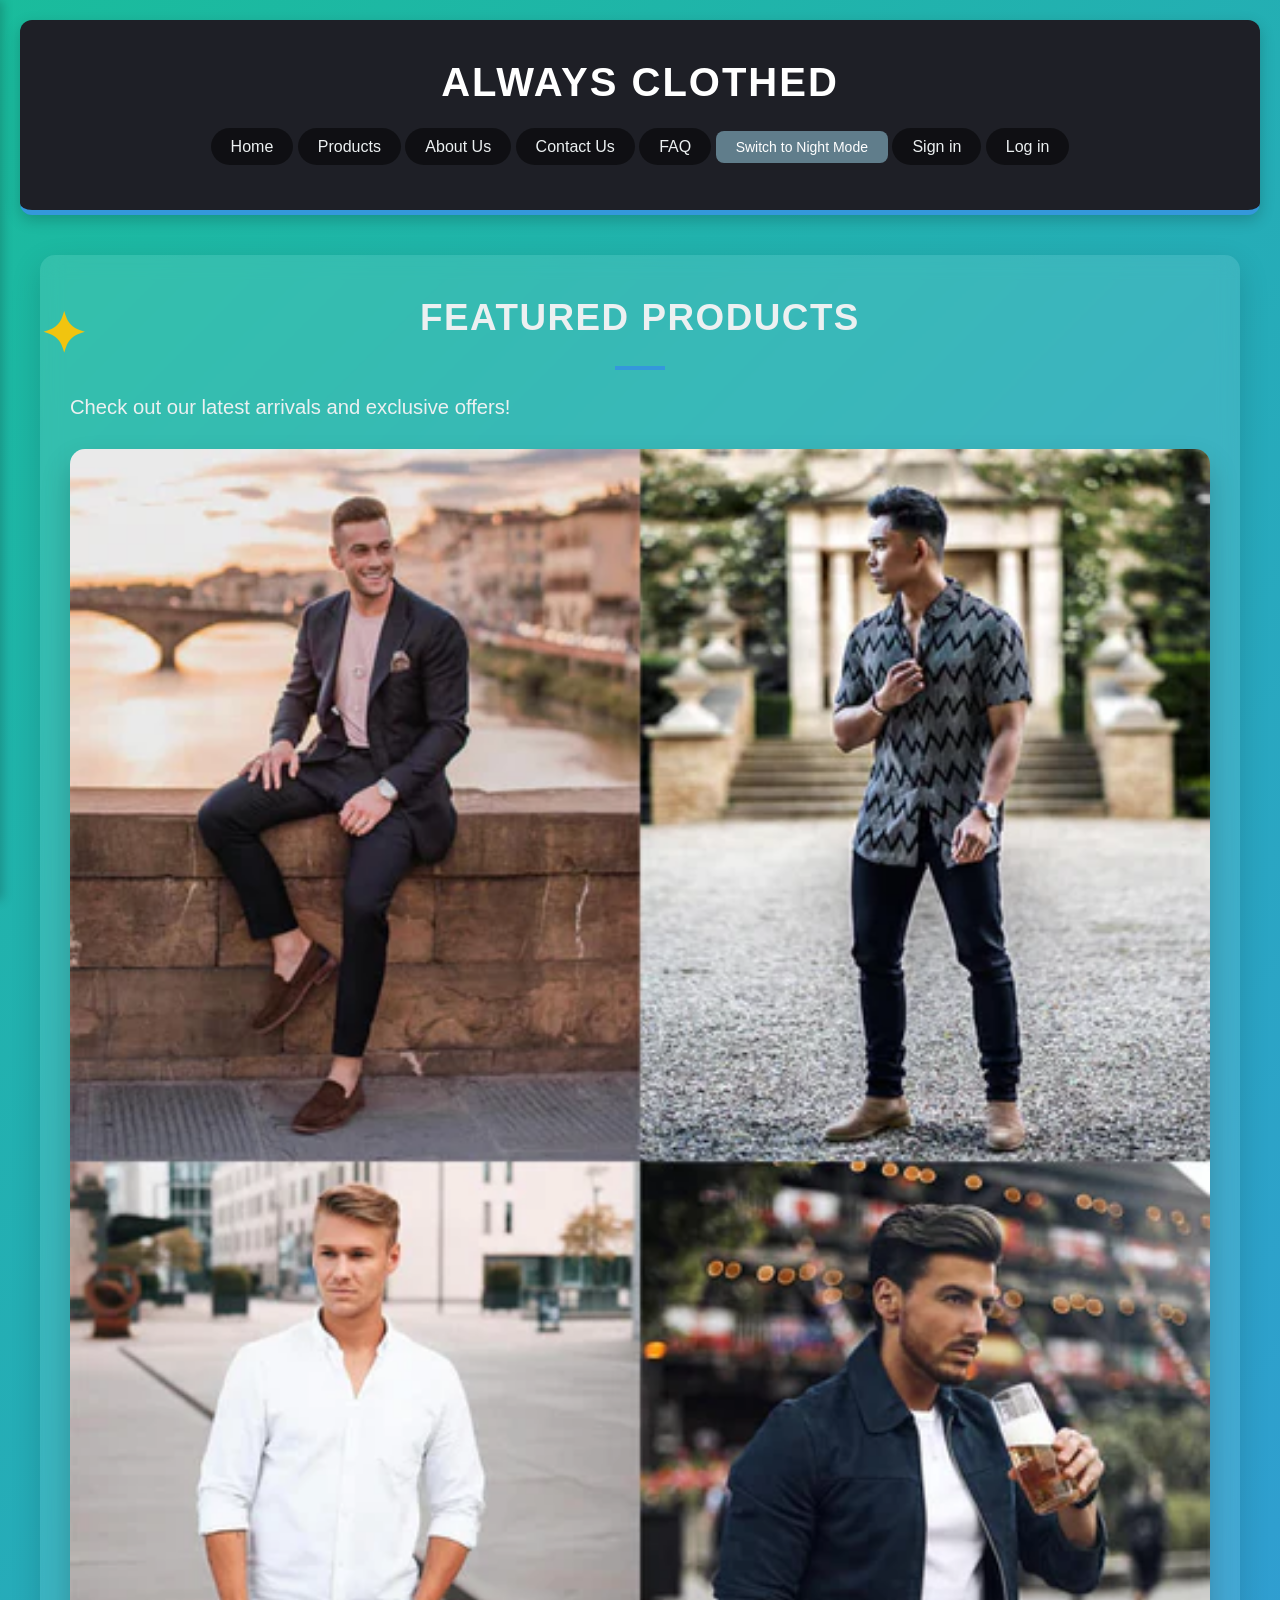
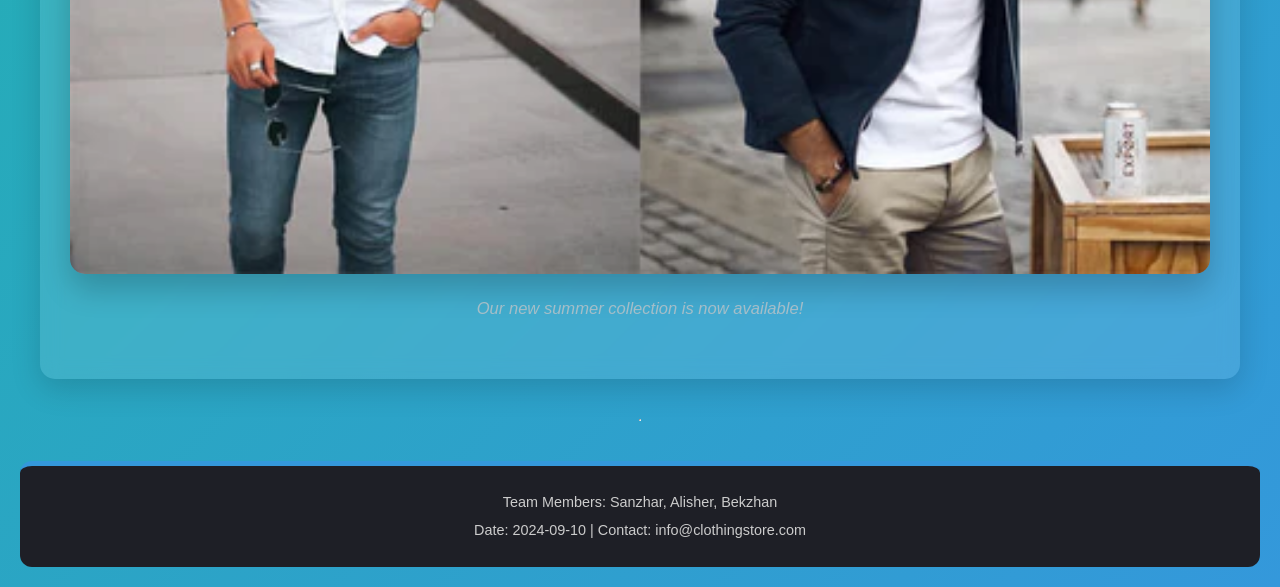
<file: вебка6666/index.html>
<!DOCTYPE html>
<html lang="en">
<head>
    <meta http-equiv="refresh" content="0; url=home.html">
    <title>Redirecting...</title>
</head>
<body>
    <p>If you are not redirected automatically, <a href="home.html">click here</a>.</p>
</body>
</html>
</file>
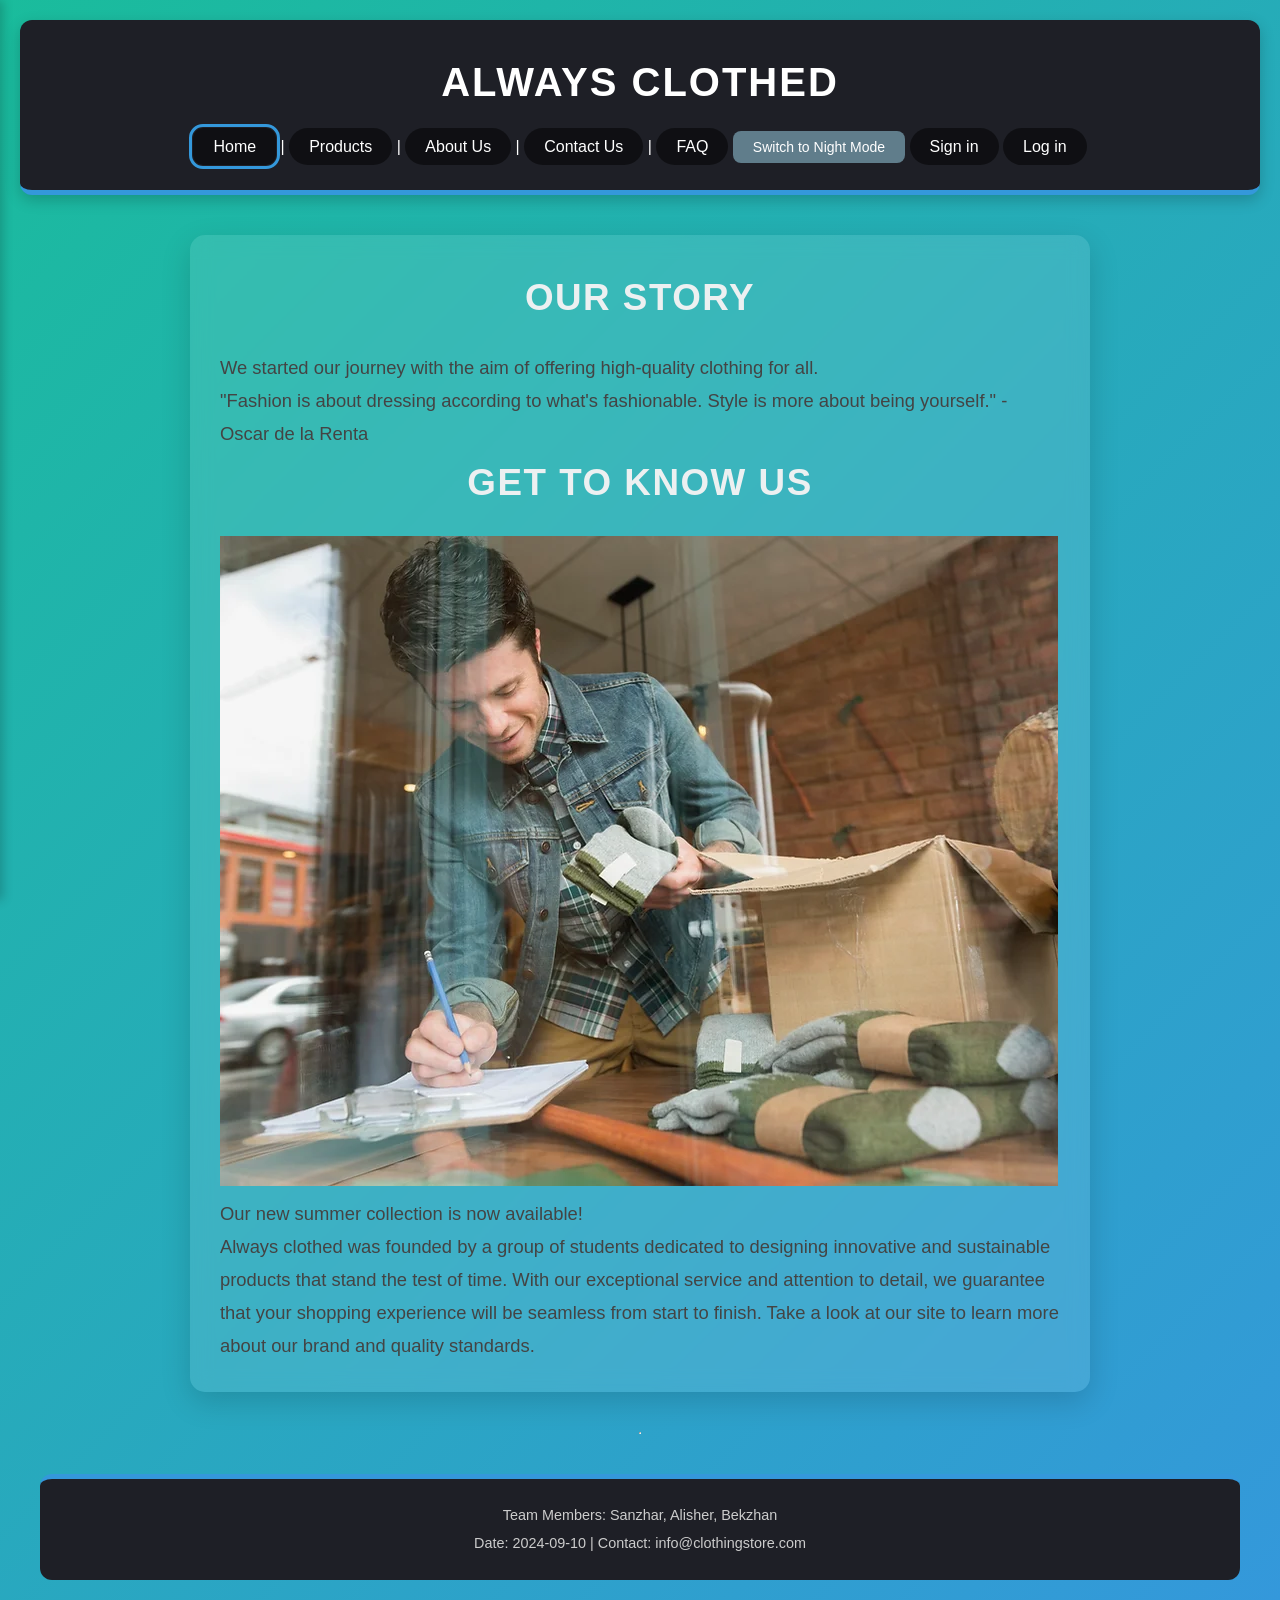
<file: вебка6666/about.html>
<!DOCTYPE html>
<html lang="en">
<head>
  <meta charset="UTF-8">
  <meta name="viewport" content="width=device-width, initial-scale=1.0">
  <title>About Us</title>
  <link rel="stylesheet" href="styles/about.css">
  <link rel="stylesheet" href="styles/darktheme.css">
</head>
<body>
  <header id="header">
    <h1 class="header-title">Always Clothed</h1>
    <div class="hamburger" id="hamburger">
      <div></div>
      <div></div>
      <div></div>
    </div>
    <nav id="navbar" role="navigation" aria-label="Main Navigation">
      <a class="nav-link" href="home.html" tabindex="0">Home</a> |
      <a class="nav-link" href="products.html" tabindex="0">Products</a> |
      <a class="nav-link" href="about.html" tabindex="0">About Us</a> |
      <a class="nav-link" href="contact.html" tabindex="0">Contact Us</a> |
      <a class="nav-link" href="faq.html" tabindex="0">FAQ</a>
      <a id="theme-toggle" tabindex="0">Switch to Night Mode</a>
      <a class="nav-link" href="registr.html">Sign in</a> 
      <a class="nav-link" href="log.html">Log in</a>
    </nav>
    <div id="sidebar">
      <div class="sidebar-links">
        <a class="nav-link" href="home.html" tabindex="0">Home</a> 
      <a class="nav-link" href="products.html" tabindex="0">Products</a>
      <a class="nav-link" href="about.html" tabindex="0">About Us</a> 
      <a class="nav-link" href="contact.html" tabindex="0">Contact Us</a> 
      <a class="nav-link" href="faq.html" tabindex="0">FAQ</a>
      <a id="theme-toggle" tabindex="0">Switch to Night Mode</a>
      <a class="nav-link" href="registr.html">Sign in</a> 
      <a class="nav-link" href="log.html">Log in</a>
      </div>
    </div>
    <div id="sidebar-overlay"></div>
  </header>

  <main class="main-content">
    <section class="intro-section">
      <h2 class="section-heading">Our Story</h2>
      <p class="paragraph-text">We started our journey with the aim of offering high-quality clothing for all.</p>
    </section>

    <blockquote class="quote">
      "Fashion is about dressing according to what's fashionable. Style is more about being yourself." - Oscar de la Renta
    </blockquote>

    <section id="ourstory1" class="story-section">
      <h2 id="gettoknow" class="section-heading">GET TO KNOW US</h2>
      <div class="content">
        <figure class="image-figure">
          <img src="images/aboutus.webp" alt="about us" class="main-image">
          <figcaption class="image-caption">Our new summer collection is now available!</figcaption>
        </figure>
        <p class="paragraph-text">Always clothed was founded by a group of students dedicated to designing innovative and sustainable products that stand the test of time. With our exceptional service and attention to detail, we guarantee that your shopping experience will be seamless from start to finish. Take a look at our site to learn more about our brand and quality standards.</p>
      </div>
    </section>
  </main>

  <hr class="divider">
  <footer id="footer">
    <p class="footer-text">Team Members: Sanzhar, Alisher, Bekzhan</p>
    <p class="footer-text">Date: 2024-09-10 | Contact: info@clothingstore.com</p>
  </footer>

  <script src="js files/script.js"></script>
  <script>
    // Select elements
const hamburger = document.getElementById('hamburger');
const sidebar = document.getElementById('sidebar');
const overlay = document.getElementById('sidebar-overlay');

// Toggle sidebar and overlay
hamburger.addEventListener('click', () => {
  sidebar.classList.toggle('active');
  overlay.classList.toggle('active');
});

// Close sidebar when clicking outside (on overlay)
overlay.addEventListener('click', () => {
  sidebar.classList.remove('active');
  overlay.classList.remove('active');
});

  </script>
</body>
</html>
</file>
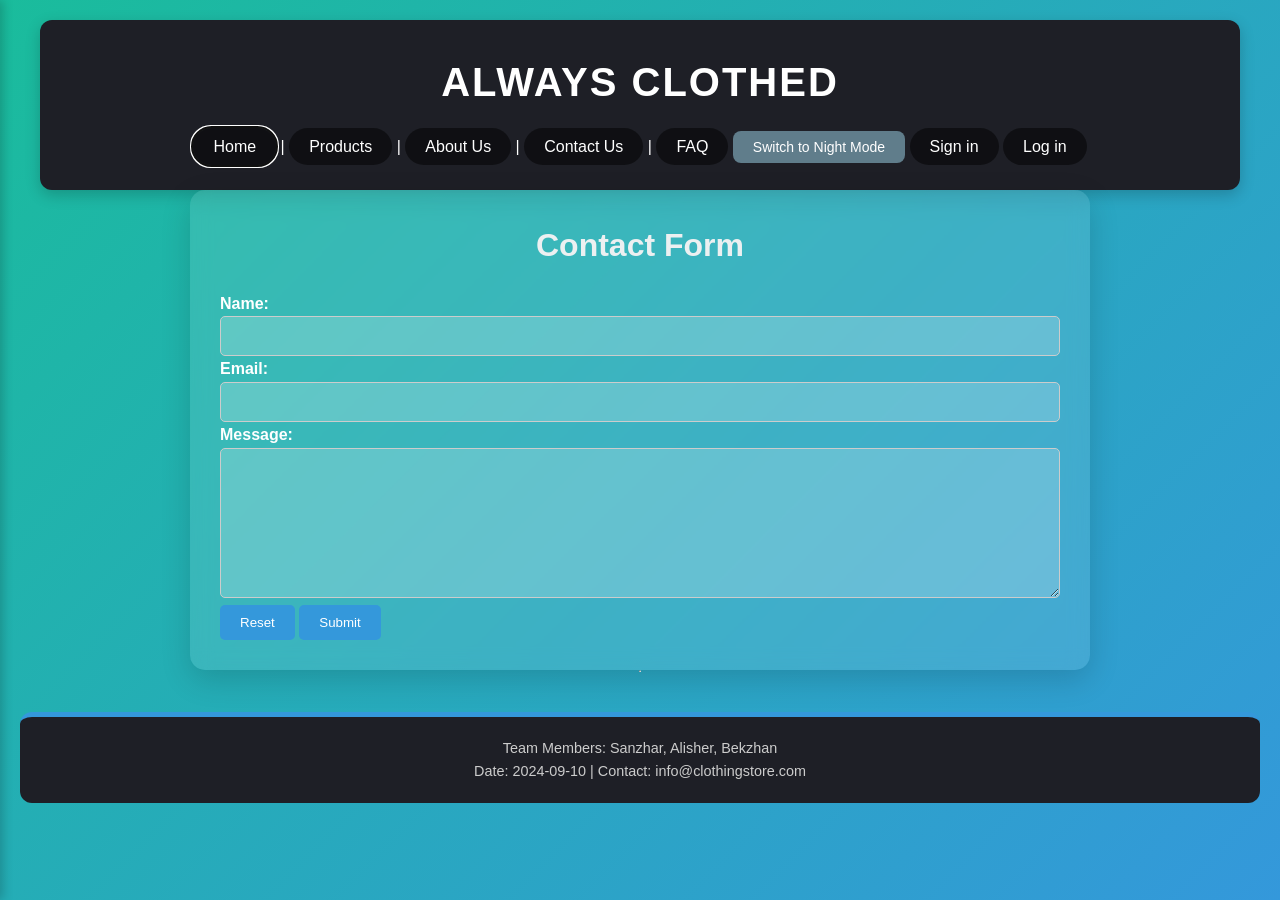
<file: вебка6666/contact.html>
<!DOCTYPE html>
<html lang="en">
<head>
  <meta charset="UTF-8">
  <meta name="viewport" content="width=device-width, initial-scale=1.0">
  <title>Contact Us</title>
  <link rel="stylesheet" href="styles/contact.css">
  <link rel="stylesheet" href="styles/darktheme.css">

</head>
<body>
  <header id="header">
    <h1 class="header-title">Always Clothed</h1>
    <div class="hamburger" id="hamburger">
      <div></div>
      <div></div>
      <div></div>
    </div>
    <nav id="navbar" role="navigation" aria-label="Main Navigation">
      <a class="nav-link" href="home.html" tabindex="0">Home</a> |
      <a class="nav-link" href="products.html" tabindex="0">Products</a> |
      <a class="nav-link" href="about.html" tabindex="0">About Us</a> |
      <a class="nav-link" href="contact.html" tabindex="0">Contact Us</a> |
      <a class="nav-link" href="faq.html" tabindex="0">FAQ</a>
      <a id="theme-toggle" tabindex="0">Switch to Night Mode</a>
      <a class="nav-link" href="registr.html">Sign in</a> 
      <a class="nav-link" href="log.html">Log in</a>
    </nav>
    <div id="sidebar">
      <div class="sidebar-links">
        <a class="nav-link" href="home.html" tabindex="0">Home</a> 
      <a class="nav-link" href="products.html" tabindex="0">Products</a>
      <a class="nav-link" href="about.html" tabindex="0">About Us</a> 
      <a class="nav-link" href="contact.html" tabindex="0">Contact Us</a> 
      <a class="nav-link" href="faq.html" tabindex="0">FAQ</a>
      <a id="theme-toggle" tabindex="0">Switch to Night Mode</a>
      <a class="nav-link" href="registr.html">Sign in</a> 
      <a class="nav-link" href="log.html">Log in</a>
      </div>
    </div>
    <div id="sidebar-overlay"></div>
  </header>

  <div class="form-container">
    <h2>Contact Form</h2>
    <form id="contact-form">
        <label for="name">Name:</label>
        <input type="text" id="name" name="name" required>
        <br>

        <label for="email">Email:</label>
        <input type="email" id="email" name="email" required>
        <br>

        <label for="message">Message:</label>
        <textarea id="message" name="message" required></textarea>
        <br>

        <button type="button" id="reset-button">Reset</button>
        <button type="submit">Submit</button>
    </form>
</div>
  
  <hr class="divider">
  <footer id="footer">
    <p class="footer-text">Team Members: Sanzhar, Alisher, Bekzhan</p>
    <p class="footer-text">Date: 2024-09-10 | Contact: info@clothingstore.com</p>
  </footer>
  <script src="js files/script.js"></script>
  <script src="js files/contact.js"></script>
  <script>
    // Select elements
const hamburger = document.getElementById('hamburger');
const sidebar = document.getElementById('sidebar');
const overlay = document.getElementById('sidebar-overlay');

// Toggle sidebar and overlay
hamburger.addEventListener('click', () => {
  sidebar.classList.toggle('active');
  overlay.classList.toggle('active');
});

// Close sidebar when clicking outside (on overlay)
overlay.addEventListener('click', () => {
  sidebar.classList.remove('active');
  overlay.classList.remove('active');
});

  </script>

</body>
</html>
</file>
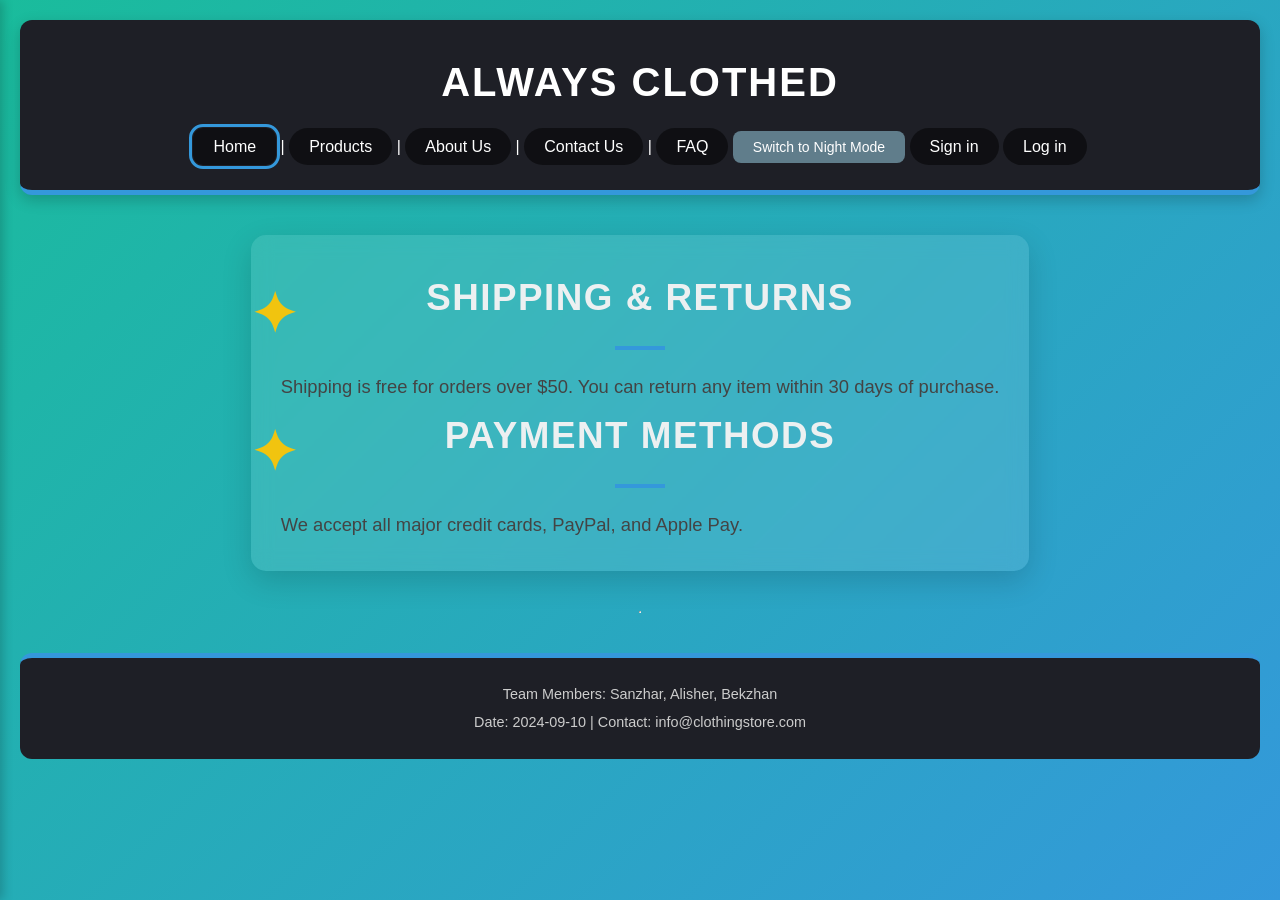
<file: вебка6666/faq.html>
<!DOCTYPE html>
<html lang="en">
<head>
  <meta charset="UTF-8">
  <meta name="viewport" content="width=device-width, initial-scale=1.0">
  <title>Frequently Asked Questions</title>
  <link rel="stylesheet" href="styles/faq.css">
  <link rel="stylesheet" href="styles/darktheme.css">

</head>
<body>
  <header id="header">
    <h1 class="header-title">Always Clothed</h1>
    <div class="hamburger" id="hamburger">
      <div></div>
      <div></div>
      <div></div>
    </div>
    <nav id="navbar" role="navigation" aria-label="Main Navigation">
      <a class="nav-link" href="home.html" tabindex="0">Home</a> |
      <a class="nav-link" href="products.html" tabindex="0">Products</a> |
      <a class="nav-link" href="about.html" tabindex="0">About Us</a> |
      <a class="nav-link" href="contact.html" tabindex="0">Contact Us</a> |
      <a class="nav-link" href="faq.html" tabindex="0">FAQ</a>
      <a id="theme-toggle" tabindex="0">Switch to Night Mode</a>
      <a class="nav-link" href="registr.html">Sign in</a> 
      <a class="nav-link" href="log.html">Log in</a>
    </nav>
    <div id="sidebar">
      <div class="sidebar-links">
        <a class="nav-link" href="home.html" tabindex="0">Home</a> 
      <a class="nav-link" href="products.html" tabindex="0">Products</a>
      <a class="nav-link" href="about.html" tabindex="0">About Us</a> 
      <a class="nav-link" href="contact.html" tabindex="0">Contact Us</a> 
      <a class="nav-link" href="faq.html" tabindex="0">FAQ</a>
      <a id="theme-toggle" tabindex="0">Switch to Night Mode</a>
      <a class="nav-link" href="registr.html">Sign in</a> 
      <a class="nav-link" href="log.html">Log in</a>
      </div>
    </div>
    <div id="sidebar-overlay"></div>

  </header>

  <main class="main-content">
    <section class="faq-section">
      <h2 class="section-heading">Shipping & Returns</h2>
      <p class="faq-text">Shipping is free for orders over $50. You can return any item within 30 days of purchase.</p>
    </section>

    <section class="faq-section">
      <h2 class="section-heading">Payment Methods</h2>
      <p class="faq-text">We accept all major credit cards, PayPal, and Apple Pay.</p>
    </section>
  </main>
  
  
  <hr class="divider">
  <footer id="footer">
    <p class="footer-text">Team Members: Sanzhar, Alisher, Bekzhan</p>
    <p class="footer-text">Date: 2024-09-10 | Contact: info@clothingstore.com</p>
  </footer>
  <script src="js files/script.js"></script>
  <script>
    // Select elements
const hamburger = document.getElementById('hamburger');
const sidebar = document.getElementById('sidebar');
const overlay = document.getElementById('sidebar-overlay');

// Toggle sidebar and overlay
hamburger.addEventListener('click', () => {
  sidebar.classList.toggle('active');
  overlay.classList.toggle('active');
});

// Close sidebar when clicking outside (on overlay)
overlay.addEventListener('click', () => {
  sidebar.classList.remove('active');
  overlay.classList.remove('active');
});
  </script>
</body>
</html>
</file>
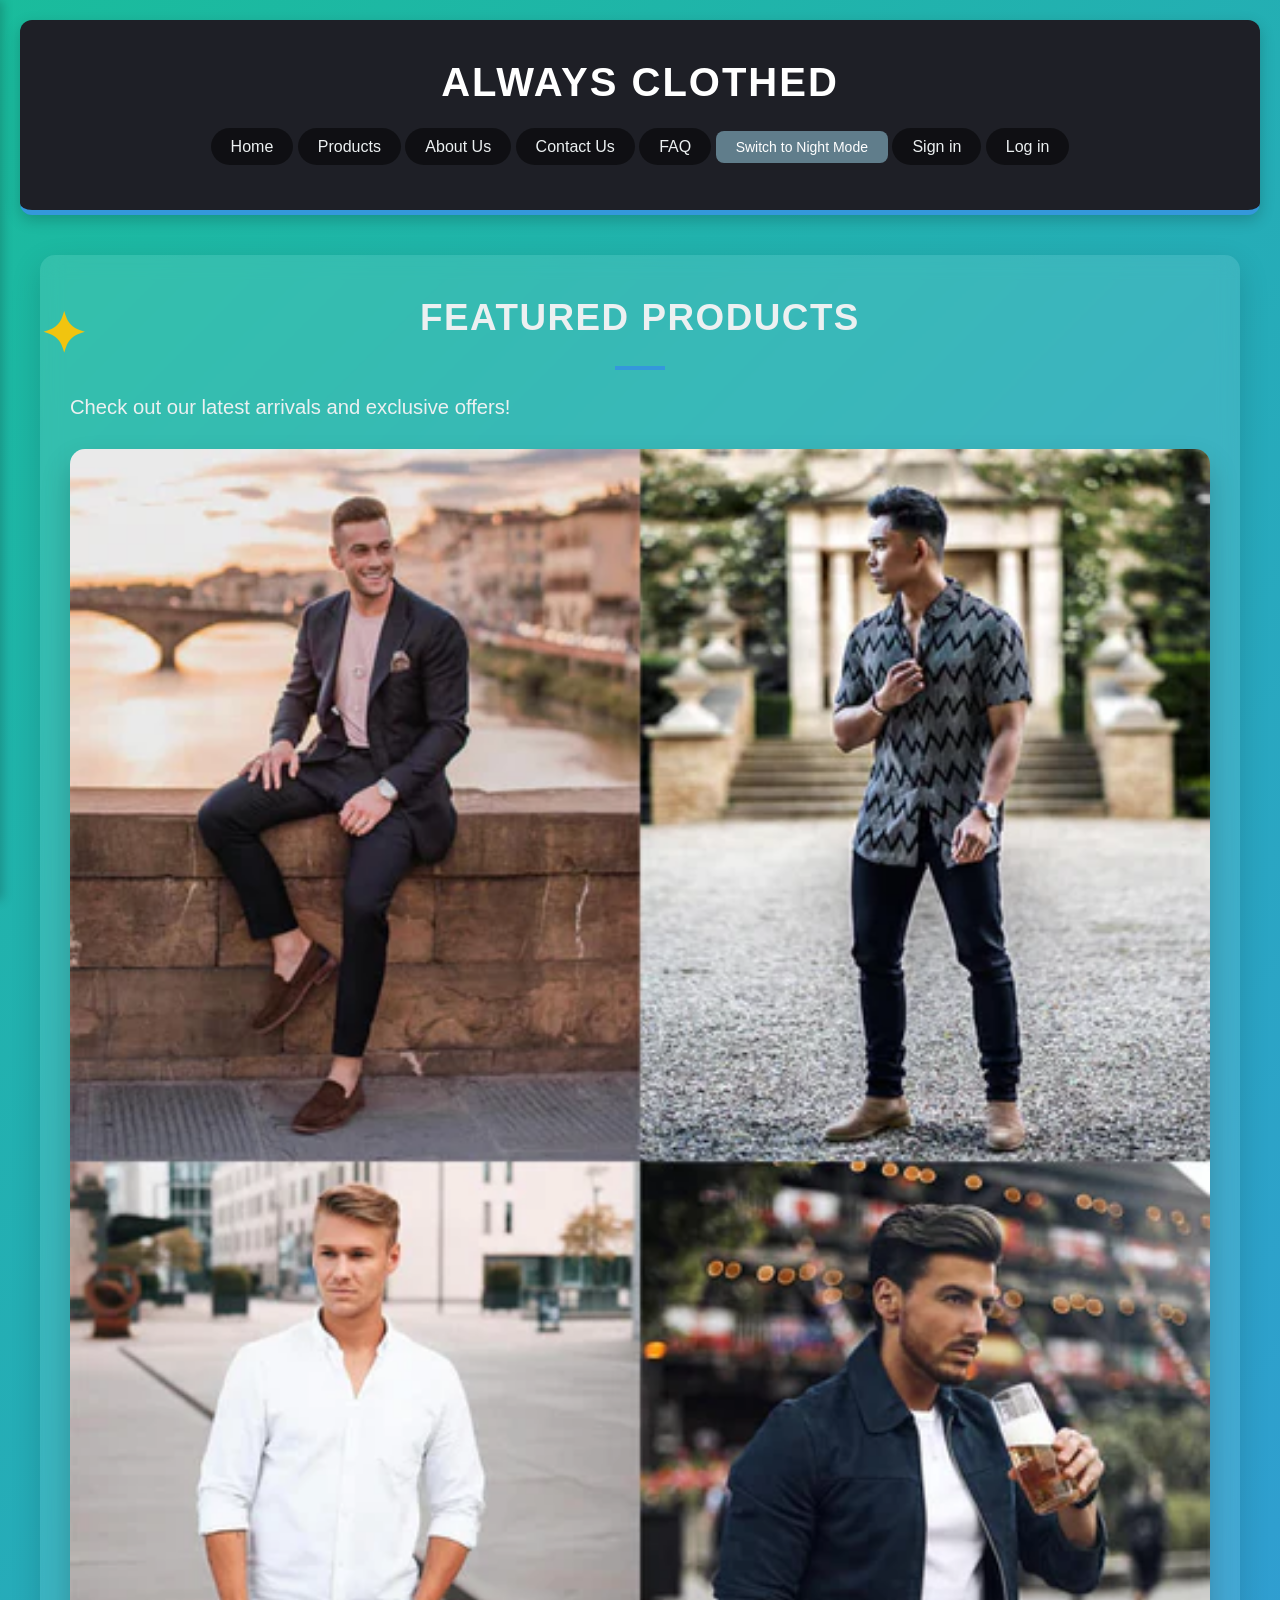
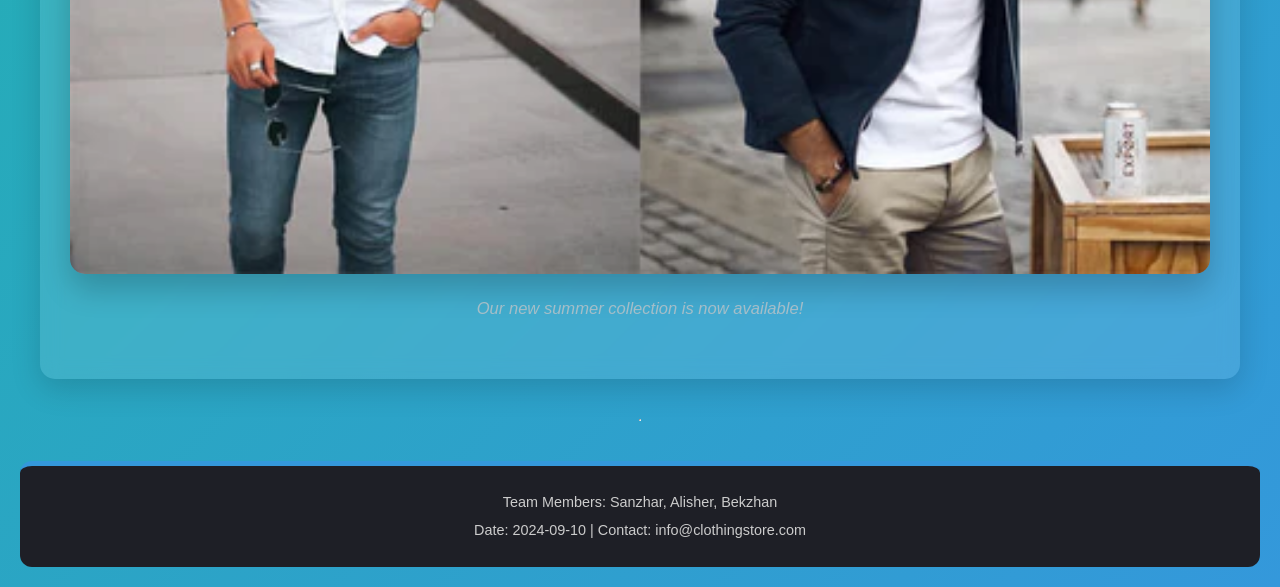
<file: вебка6666/home.html>
<!DOCTYPE html>
<html lang="en">
<head>
  <meta charset="UTF-8">
  <meta name="viewport" content="width=device-width, initial-scale=1.0">
  <title>Clothing Store - Home</title>
  <link rel="stylesheet" href="styles/home.css">
  <link rel="stylesheet" href="styles/darktheme.css">
</head>
<body>
  <header id="header">
    <h1 class="header-title">Always Clothed</h1>
    <div class="hamburger" id="hamburger">
      <div></div>
      <div></div>
      <div></div>
    </div>
    <nav id="navbar" role="navigation" aria-label="Main Navigation">
      <a class="nav-link" href="home.html" tabindex="0">Home</a> 
      <a class="nav-link" href="products.html" tabindex="0">Products</a> 
      <a class="nav-link" href="about.html" tabindex="0">About Us</a> 
      <a class="nav-link" href="contact.html" tabindex="0">Contact Us</a> 
      <a class="nav-link" href="faq.html" tabindex="0">FAQ</a>
      <a id="theme-toggle" tabindex="0">Switch to Night Mode</a>
      <a class="nav-link" href="registr.html">Sign in</a> 
      <a class="nav-link" href="log.html">Log in</a>
    </nav>
    <div id="sidebar">
      <div class="sidebar-links">
        <a class="nav-link" href="home.html" tabindex="0">Home</a> 
      <a class="nav-link" href="products.html" tabindex="0">Products</a>
      <a class="nav-link" href="about.html" tabindex="0">About Us</a> 
      <a class="nav-link" href="contact.html" tabindex="0">Contact Us</a> 
      <a class="nav-link" href="faq.html" tabindex="0">FAQ</a>
      <a id="theme-toggle" tabindex="0">Switch to Night Mode</a>
      <a class="nav-link" href="registr.html">Sign in</a> 
      <a class="nav-link" href="log.html">Log in</a>
      </div>
    </div>
    <div id="sidebar-overlay"></div>
  </header>

  <main class="main-content">
    <section class="featured-section">
      <h2 class="section-heading">Featured Products</h2>
      <p class="intro-text">Check out our latest arrivals and exclusive offers!</p>
    </section>

    <figure class="featured-figure">
      <img class="featured-image" src="images/featured.jpg" alt="Featured Clothing">
      <figcaption class="image-caption">Our new summer collection is now available!</figcaption>
    </figure>
  </main>
  
  <hr class="divider">
  <footer id="footer">
    <p class="footer-text">Team Members: Sanzhar, Alisher, Bekzhan</p>
    <p class="footer-text">Date: 2024-09-10 | Contact: info@clothingstore.com</p>
  </footer>
 
  <script>
    // Select elements
const hamburger = document.getElementById('hamburger');
const sidebar = document.getElementById('sidebar');
const overlay = document.getElementById('sidebar-overlay');

// Toggle sidebar and overlay
hamburger.addEventListener('click', () => {
  sidebar.classList.toggle('active');
  overlay.classList.toggle('active');
});

// Close sidebar when clicking outside (on overlay)
overlay.addEventListener('click', () => {
  sidebar.classList.remove('active');
  overlay.classList.remove('active');
});

  </script>
  <script src="js files/script.js"></script>
</body>
</html>
</file>
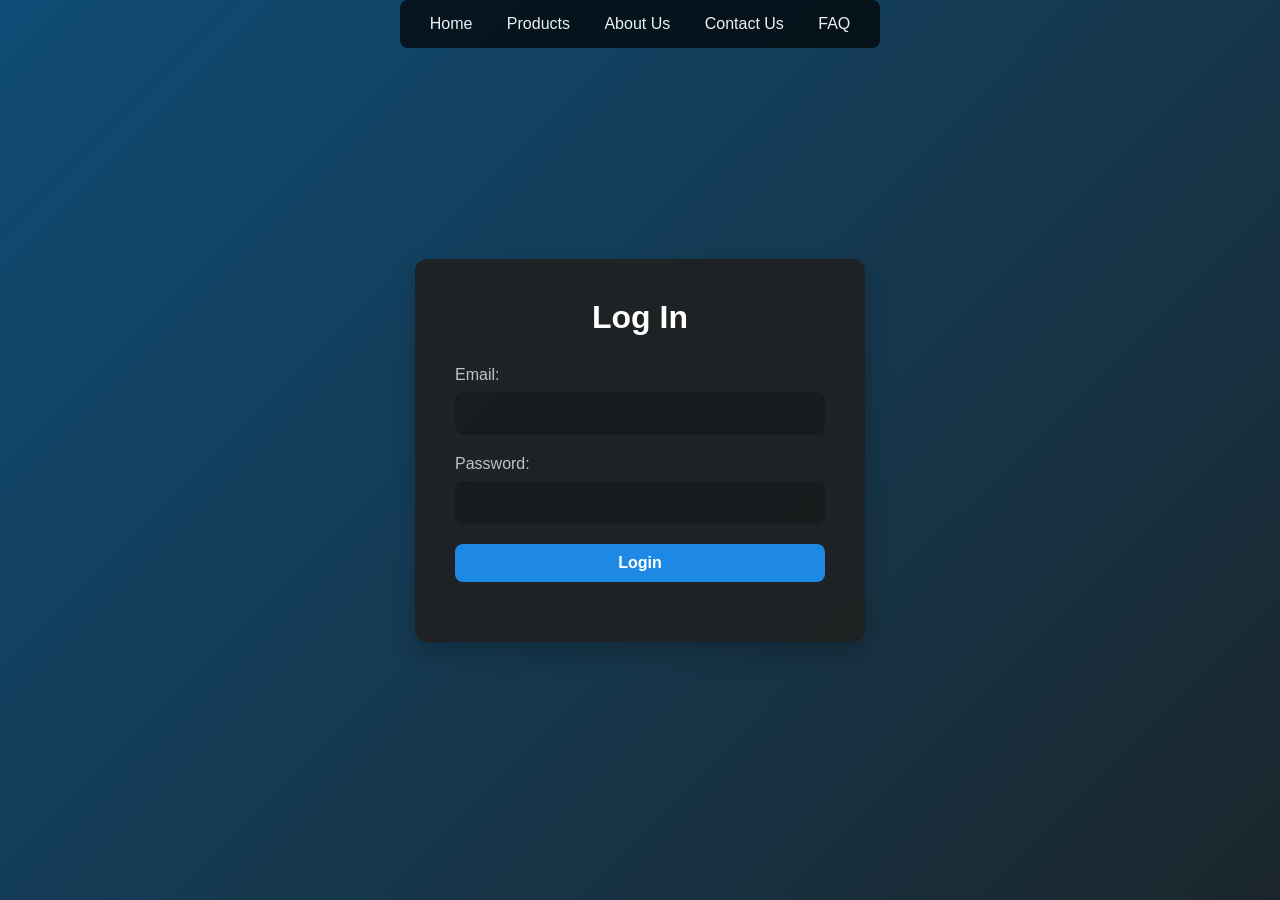
<file: вебка6666/log.html>
<!DOCTYPE html>
<html lang="en">
<head>
    <meta charset="UTF-8">
    <meta name="viewport" content="width=device-width, initial-scale=1.0">
    <title>Sign In</title>
    <link rel="stylesheet" href="styles/log.css">
    <link rel="stylesheet" href="styles/darktheme.css">

</head>
<body>
    <nav class="navbar" >
        <a href="home.html">Home</a>
        <a href="products.html">Products</a>
        <a href="about.html">About Us</a>
        <a href="contact.html">Contact Us</a>
        <a href="faq.html">FAQ</a>
    </nav>
<div class="container">
    <h2>Log In</h2>
    <form id="loginForm" novalidate>
        <div class="form-group">
            <label for="loginEmail">Email:</label>
            <input type="email" id="loginEmail" name="email" required>
        </div>
        <div class="form-group">
            <label for="loginPassword">Password:</label>
            <input type="password" id="loginPassword" name="password" required>
        </div>
        <button type="submit" class="btn">Login</button>
        <p class="success" id="loginSuccessMessage"></p>
        <p class="error" id="loginErrorMessage"></p>    
        
    </form>

</div>
<script src="js files/log.js"></script>
<script src="js files/script.js"></script>

</body>
</html>
</file>
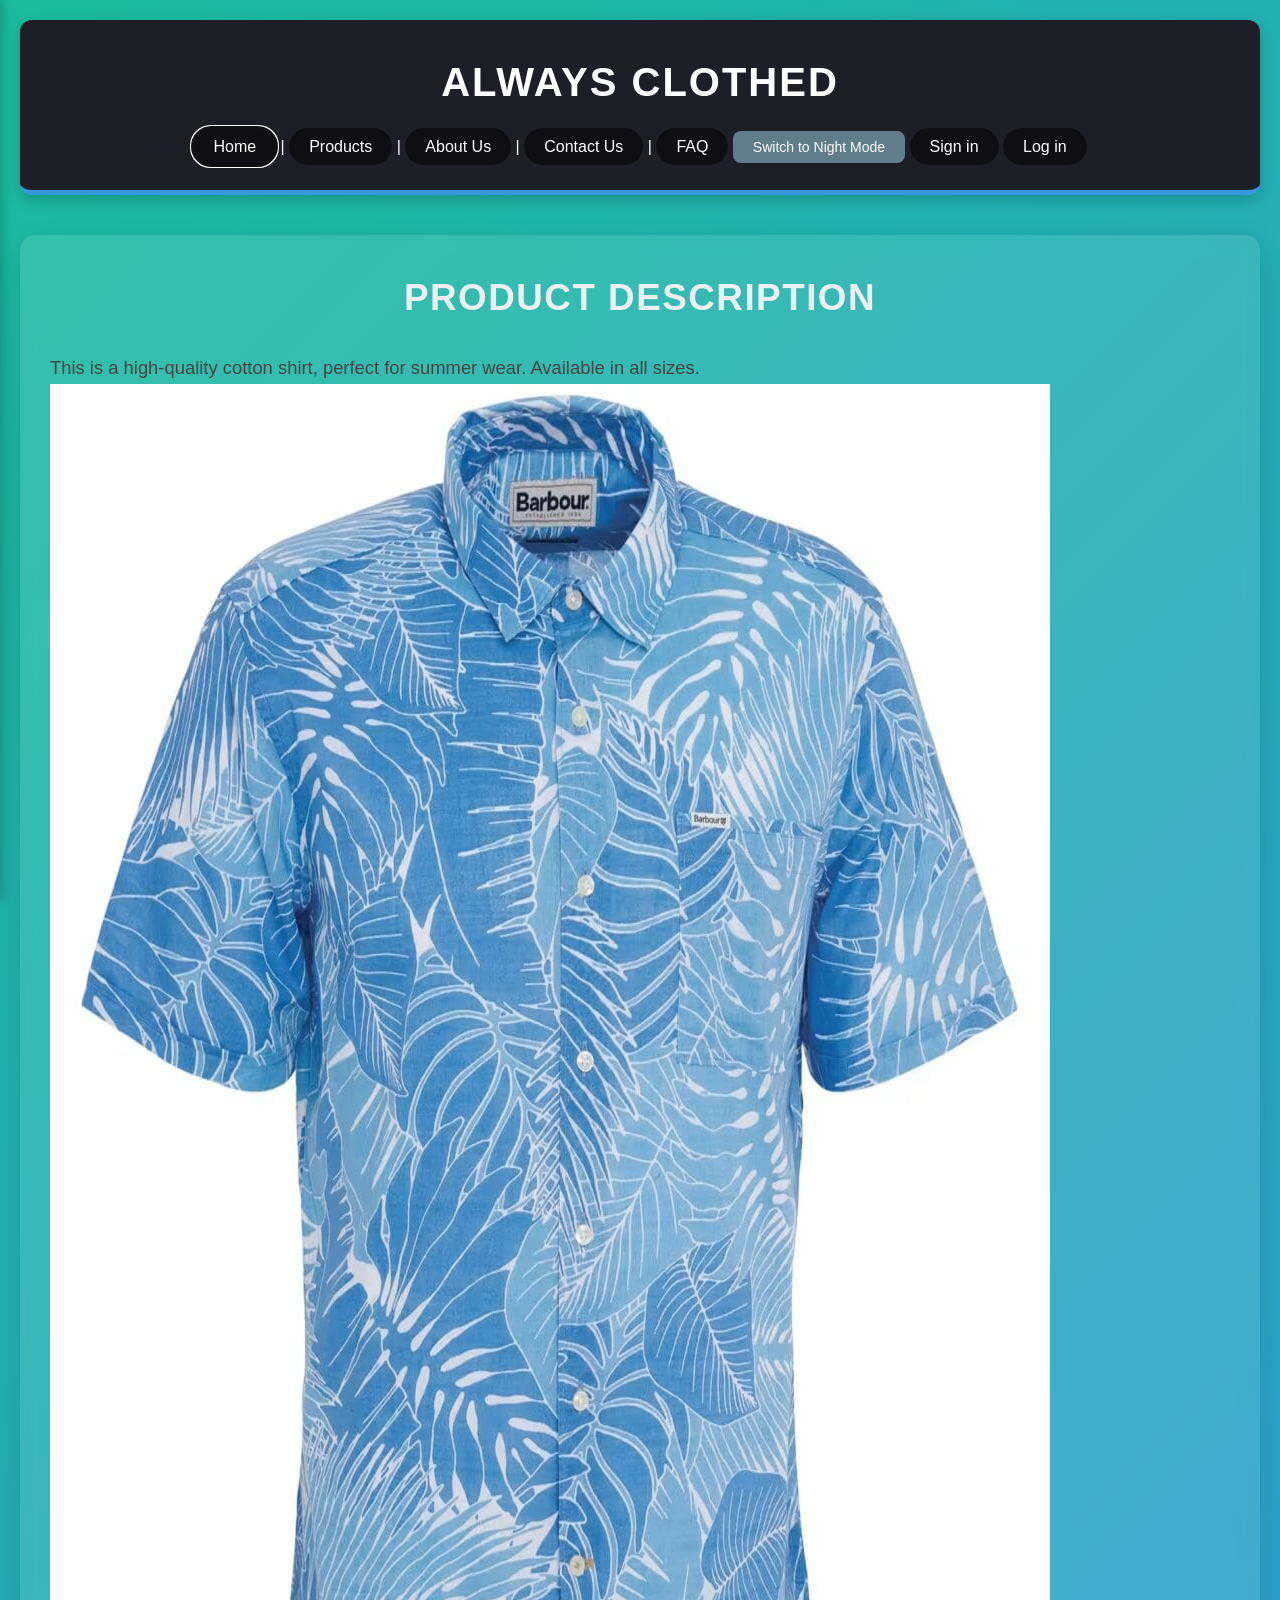
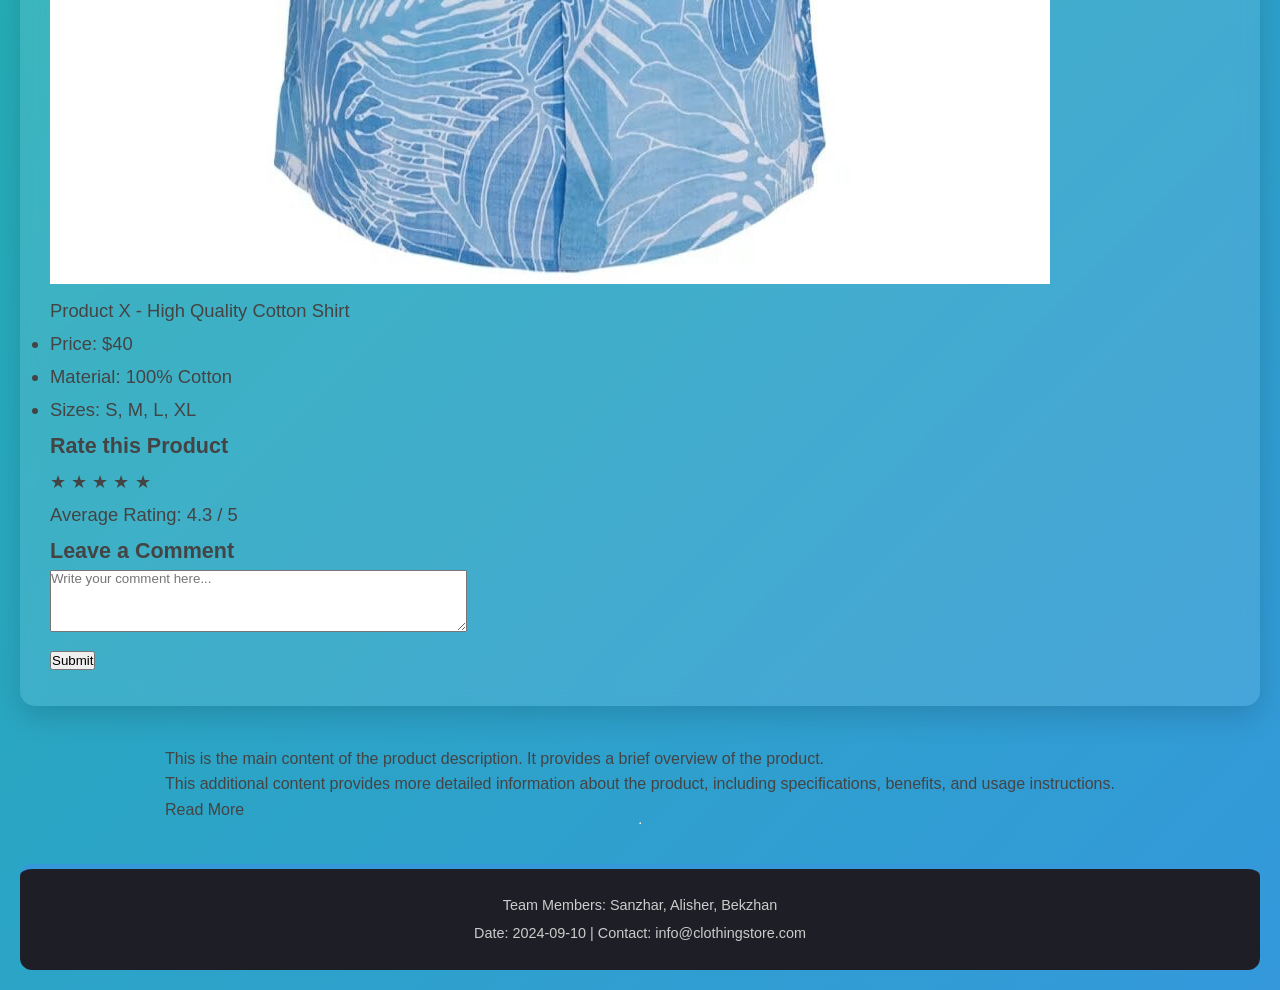
<file: вебка6666/product-detail.html>
<!DOCTYPE html>
<html lang="en">
<head>
  <meta charset="UTF-8">
  <meta name="viewport" content="width=device-width, initial-scale=1.0">
  <title>Product Details</title>
  <link rel="stylesheet" href="styles/product-detail.css">
  <link rel="stylesheet" href="styles/darktheme.css">
</head>
<body>
  <header id="header">
    <h1 class="header-title">Always Clothed</h1>
    <div class="hamburger" id="hamburger">
      <div></div>
      <div></div>
      <div></div>
    </div>
    <nav id="navbar" role="navigation" aria-label="Main Navigation">
      <a class="nav-link" href="home.html" tabindex="0">Home</a> |
      <a class="nav-link" href="products.html" tabindex="0">Products</a> |
      <a class="nav-link" href="about.html" tabindex="0">About Us</a> |
      <a class="nav-link" href="contact.html" tabindex="0">Contact Us</a> |
      <a class="nav-link" href="faq.html" tabindex="0">FAQ</a>
      <a id="theme-toggle" tabindex="0">Switch to Night Mode</a>
      <a class="nav-link" href="registr.html">Sign in</a> 
      <a class="nav-link" href="log.html">Log in</a>
    </nav>
    <div id="sidebar">
      <div class="sidebar-links">
        <a class="nav-link" href="home.html" tabindex="0">Home</a> 
      <a class="nav-link" href="products.html" tabindex="0">Products</a>
      <a class="nav-link" href="about.html" tabindex="0">About Us</a> 
      <a class="nav-link" href="contact.html" tabindex="0">Contact Us</a> 
      <a class="nav-link" href="faq.html" tabindex="0">FAQ</a>
      <a id="theme-toggle" tabindex="0">Switch to Night Mode</a>
      <a class="nav-link" href="registr.html">Sign in</a> 
      <a class="nav-link" href="log.html">Log in</a>
      </div>
    </div>
    <div id="sidebar-overlay"></div>
  </header>

  <main class="main-content">
    <section class="product-description">
      <h2 class="section-heading">Product Description</h2>
      <p class="product-text">This is a high-quality cotton shirt, perfect for summer wear. Available in all sizes.</p>
    </section>

    <section class="product-details-section">
      <figure class="product-image-figure">
        <img src="images/shirt.jpg" alt="Product X" class="product-image">
        <figcaption class="product-image-caption">Product X - High Quality Cotton Shirt</figcaption>
      </figure>
      <div class="details-and-rating">
        <!-- Product Details -->
        <ul class="product-details">
            <li class="product-detail">Price: $40</li>
            <li class="product-detail">Material: 100% Cotton</li>
            <li class="product-detail">Sizes: S, M, L, XL</li>
        </ul>

        <!-- Star Rating Section -->
        <section class="product-rating-section">
            <h3>Rate this Product</h3>
            <div id="rating-stars">
                <span class="star" data-value="1">&#9733;</span>
                <span class="star" data-value="2">&#9733;</span>
                <span class="star" data-value="3">&#9733;</span>
                <span class="star" data-value="4">&#9733;</span>
                <span class="star" data-value="5">&#9733;</span>
            </div>
            <!-- Display Average Rating -->
            <div id="average-rating">
              <p>Average Rating: <span id="avg-rating">4.3</span> / 5</p>
            </div>
            <!-- Comment Section -->
            <section class="comment-section">
              <h3>Leave a Comment</h3>
              <textarea id="user-comment" rows="4" cols="50" placeholder="Write your comment here..."></textarea>
              <br>
              <button id="submit-comment">Submit</button>
            </section>
        </section>
    </div>
    </section>
  </main>

  <div class="content">
    <p>This is the main content of the product description. It provides a brief overview of the product.</p>
    <div id="additional-content" class="hidden">
      <p>This additional content provides more detailed information about the product, including specifications, benefits, and usage instructions.</p>
    </div>
    <span id="read-more">Read More</span>
  </div>
  
  <hr class="divider">
  <footer id="footer">
    <p class="footer-text">Team Members: Sanzhar, Alisher, Bekzhan</p>
    <p class="footer-text">Date: 2024-09-10 | Contact: info@clothingstore.com</p>
  </footer>
  <script src="js files/script.js"></script>
  <script src="js files/productdetail.js"></script>
  <script>
    const hamburger = document.getElementById('hamburger');
const sidebar = document.getElementById('sidebar');
const overlay = document.getElementById('sidebar-overlay');

// Toggle sidebar and overlay
hamburger.addEventListener('click', () => {
  sidebar.classList.toggle('active');
  overlay.classList.toggle('active');
});

// Close sidebar when clicking outside (on overlay)
overlay.addEventListener('click', () => {
  sidebar.classList.remove('active');
  overlay.classList.remove('active');
});
  </script>
</body>
</html>
</file>
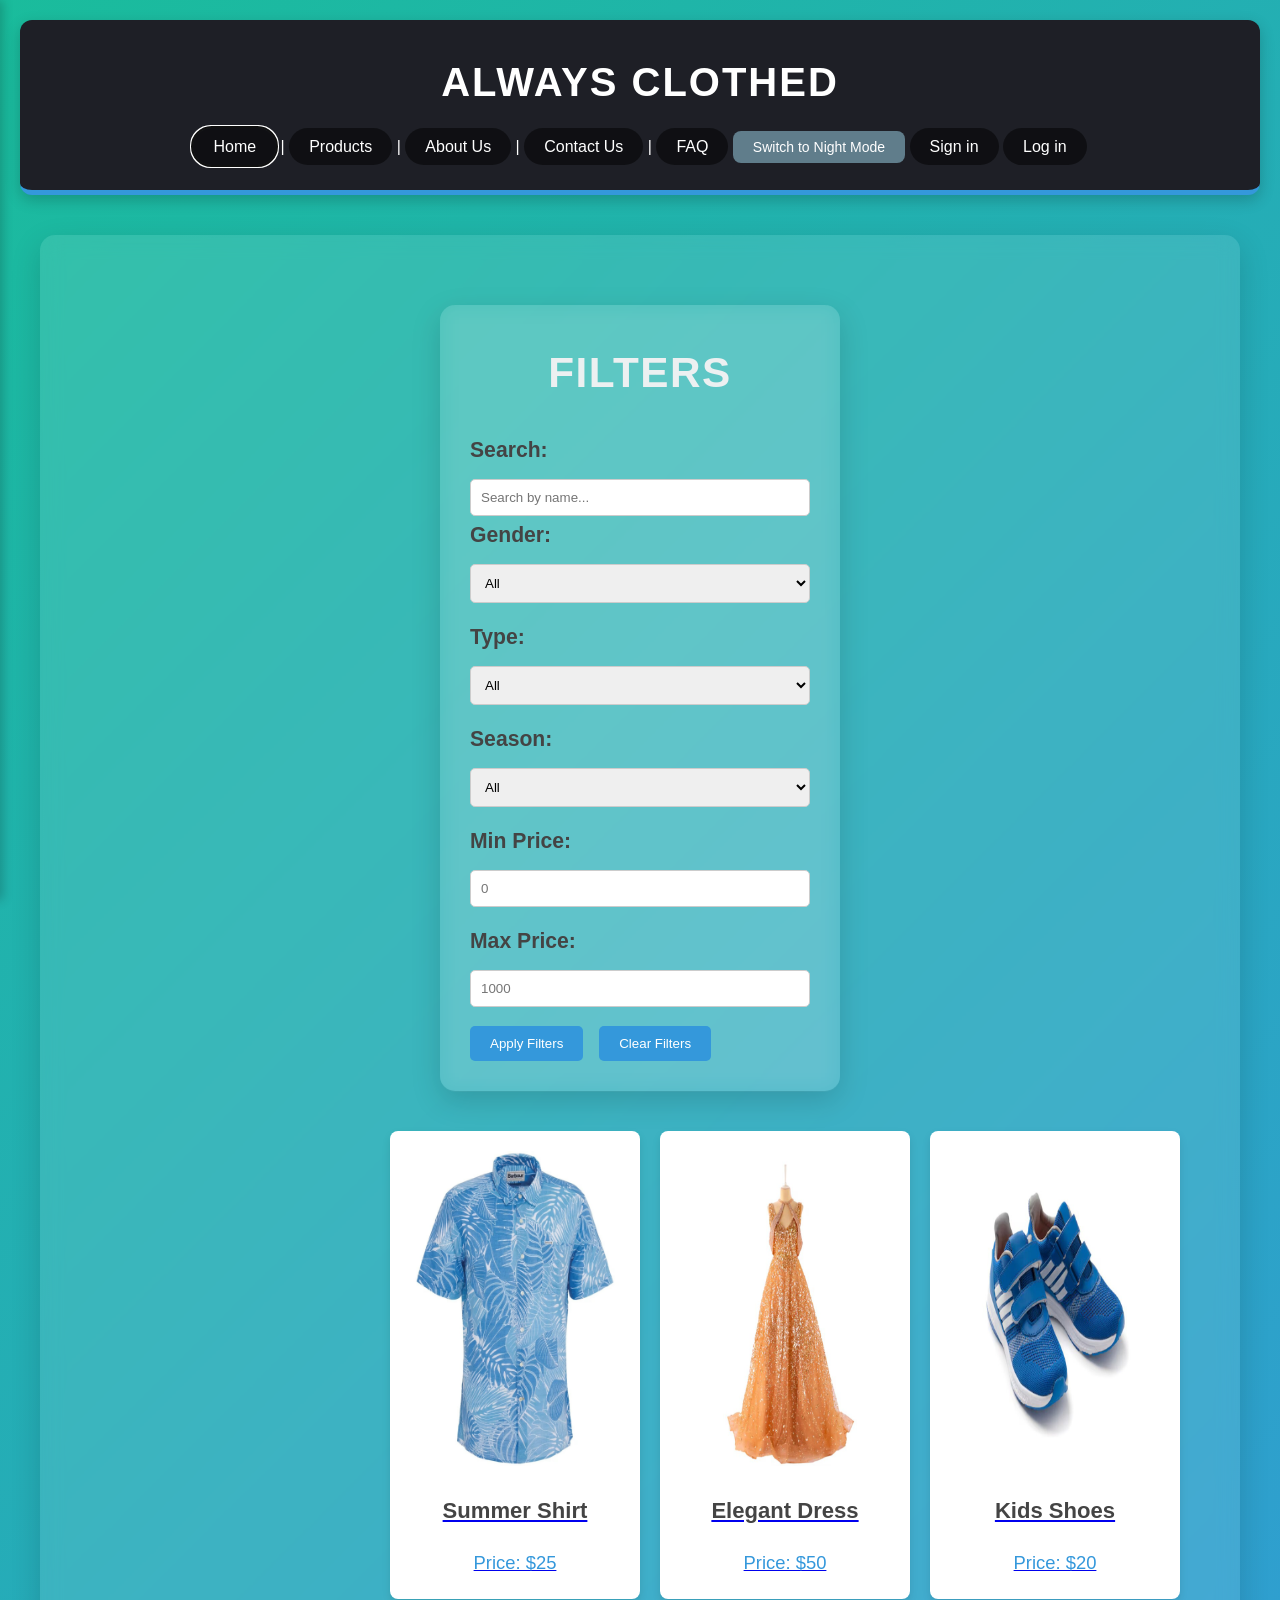
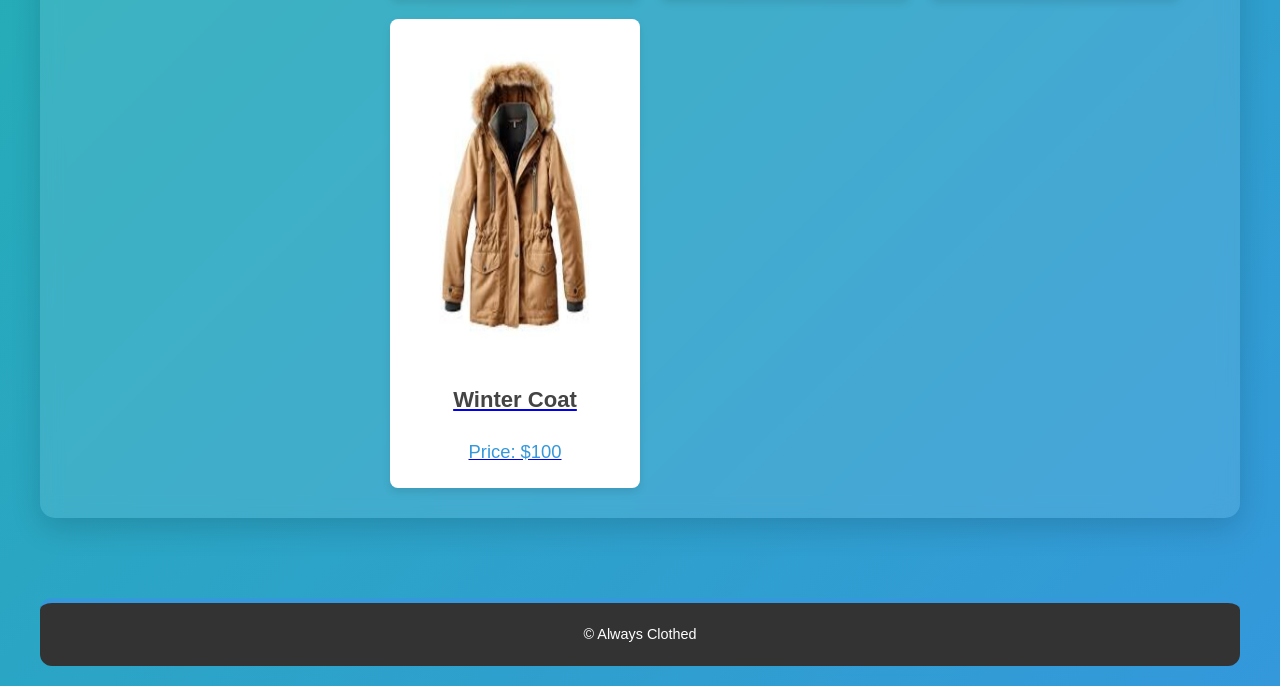
<file: вебка6666/products.html>
<!DOCTYPE html>
<html lang="en">

<head>
    <meta charset="UTF-8">
    <meta name="viewport" content="width=device-width, initial-scale=1.0">
    <title>Product Filters</title>
    <link rel="stylesheet" href="styles/products.css">
    <link rel="stylesheet" href="styles/darktheme.css">
</head>

<body>
    <header id="header">
        <h1 class="header-title">Always Clothed</h1>
        <div class="hamburger" id="hamburger">
            <div></div>
            <div></div>
            <div></div>
          </div>
        <nav id="navbar" role="navigation" aria-label="Main Navigation">
            <a class="nav-link" href="home.html" tabindex="0">Home</a> |
            <a class="nav-link" href="products.html" tabindex="0">Products</a> |
            <a class="nav-link" href="about.html" tabindex="0">About Us</a> |
            <a class="nav-link" href="contact.html" tabindex="0">Contact Us</a> |
            <a class="nav-link" href="faq.html" tabindex="0">FAQ</a>
            <a id="theme-toggle" tabindex="0">Switch to Night Mode</a>
            <a class="nav-link" href="registr.html">Sign in</a>
            <a class="nav-link" href="log.html">Log in</a>
        </nav>
        <div id="sidebar">
            <div class="sidebar-links">
              <a class="nav-link" href="home.html" tabindex="0">Home</a> 
            <a class="nav-link" href="products.html" tabindex="0">Products</a>
            <a class="nav-link" href="about.html" tabindex="0">About Us</a> 
            <a class="nav-link" href="contact.html" tabindex="0">Contact Us</a> 
            <a class="nav-link" href="faq.html" tabindex="0">FAQ</a>
            <a id="theme-toggle" tabindex="0">Switch to Night Mode</a>
            <a class="nav-link" href="registr.html">Sign in</a> 
            <a class="nav-link" href="log.html">Log in</a>
            </div>
          </div>
          <div id="sidebar-overlay"></div>
    </header>

    <main class="main-content">
        <section id="filter-section">
            <h2 class="section-heading">Filters</h2>
            <div class="filter-group">
                <label for="search-term">Search:</label>
                <input type="text" id="search-term" placeholder="Search by name...">
                <label for="gender">Gender:</label>
                <select id="gender">
                    <option value="all">All</option>
                    <option value="male">Male</option>
                    <option value="female">Female</option>
                </select>
            </div>
            <div class="filter-group">
                <label for="type">Type:</label>
                <select id="type">
                    <option value="all">All</option>
                    <option value="shirt">Shirt</option>
                    <option value="pants">Pants</option>
                </select>
            </div>
            <div class="filter-group">
                <label for="season">Season:</label>
                <select id="season">
                    <option value="all">All</option>
                    <option value="summer">Summer</option>
                    <option value="winter">Winter</option>
                </select>
            </div>
            <div class="filter-group">
                <label for="min-price">Min Price:</label>
                <input type="number" id="min-price" placeholder="0">
            </div>
            <div class="filter-group">
                <label for="max-price">Max Price:</label>
                <input type="number" id="max-price" placeholder="1000">
            </div>
            <button class="filter-button" id="apply-filters">Apply Filters</button>
            <button class="filter-button" id="clear-filters">Clear Filters</button>
        </section>

        <section class="product-grid">
            <a href="product-detail.html" class="product-link">
                <div class="product-item" data-gender="male" data-type="shirt" data-season="summer" data-price="25.00">
                    <div class="product-card">
                        <img src="images/shirt.jpg" alt="Summer Shirt">
                        <h3>Summer Shirt</h3>
                        <p>Price: $25</p>
                    </div>
                </div>
            </a>

            <a href="product-detail.html" class="product-link">
                <div class="product-item" data-gender="female" data-type="dress" data-season="fall" data-price="50.00">
                    <div class="product-card">
                        <img src="images/dress.jpg" alt="Elegant Dress">
                        <h3>Elegant Dress</h3>
                        <p>Price: $50</p>
                    </div>
                </div>
            </a>

            <a href="product-detail.html" class="product-link">
                <div class="product-item" data-gender="unisex" data-type="shoes" data-season="spring" data-price="20.00">
                    <div class="product-card">
                        <img src="images/kid-shoes.jpg" alt="Kids Shoes">
                        <h3>Kids Shoes</h3>
                        <p>Price: $20</p>
                    </div>
                </div>
            </a>

            <a href="product-detail.html" class="product-link">
                <div class="product-item" data-gender="male" data-type="coat" data-season="winter" data-price="100.00">
                    <div class="product-card">
                        <img src="images/coat.jpg" alt="Winter Coat">
                        <h3>Winter Coat</h3>
                        <p>Price: $100</p>
                    </div>
                </div>
            </a>
        </section>
    </main>

    <footer id="footer">
        <p class="footer-text">© Always Clothed</p>
    </footer>

    <script src="js files/products.js"></script>
    <script src="js files/script.js"></script>
    <script>
            // Select elements
const hamburger = document.getElementById('hamburger');
const sidebar = document.getElementById('sidebar');
const overlay = document.getElementById('sidebar-overlay');

// Toggle sidebar and overlay
hamburger.addEventListener('click', () => {
  sidebar.classList.toggle('active');
  overlay.classList.toggle('active');
});

// Close sidebar when clicking outside (on overlay)
overlay.addEventListener('click', () => {
  sidebar.classList.remove('active');
  overlay.classList.remove('active');
});

    </script>
</body>

</html>
</file>
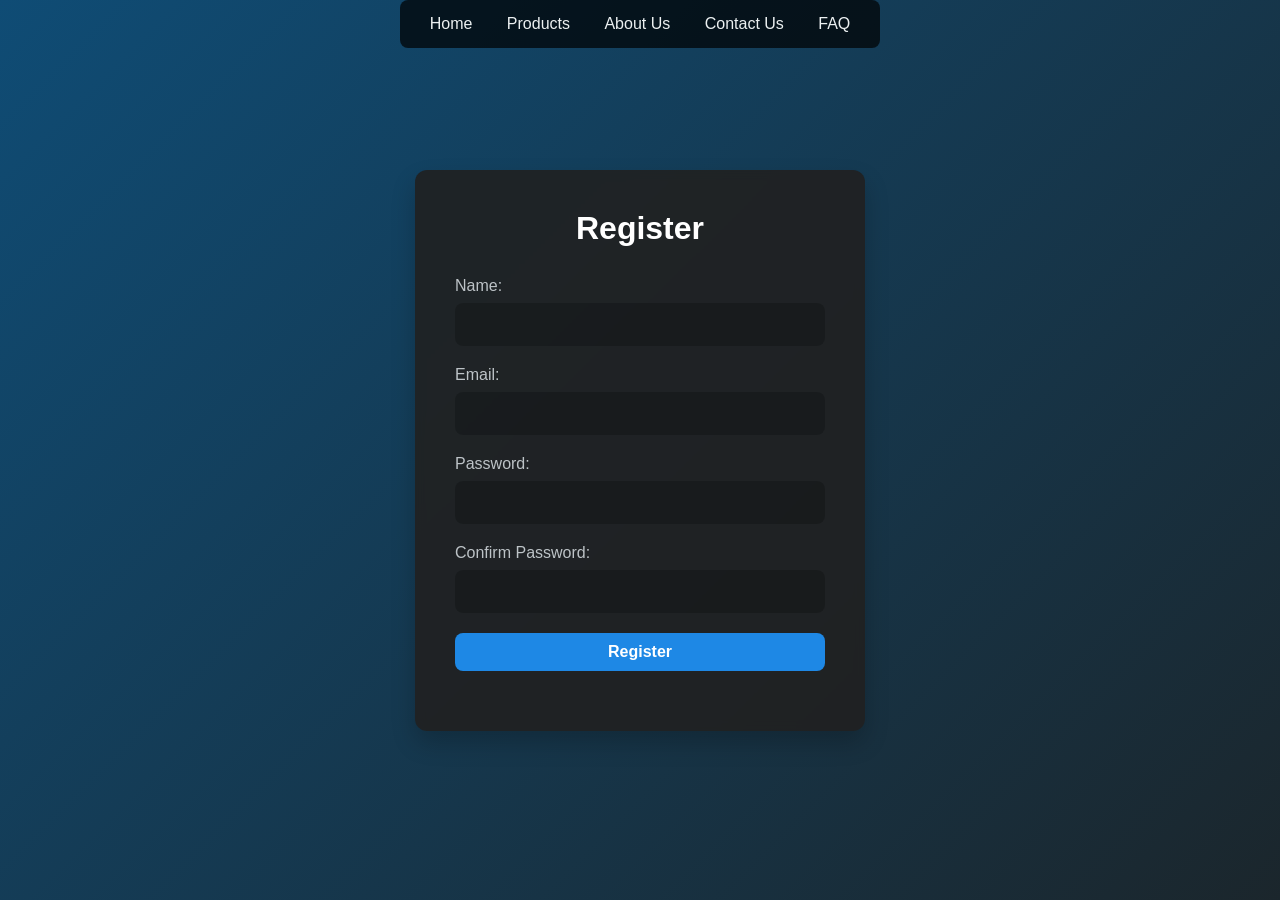
<file: вебка6666/profile.html>
<!DOCTYPE html>
<html lang="en">
<head>
    <meta charset="UTF-8">
    <meta name="viewport" content="width=device-width, initial-scale=1.0">
    <title>Profile Page</title>
    <link rel="stylesheet" href="styles/profile.css">
</head>
<body>
    <nav>
        <a href="home.html">Home</a>
        <a href="products.html">Products</a>
        <a href="about.html">About Us</a>
        <a href="contact.html">Contact Us</a>
        <a href="faq.html">FAQ</a>
     </nav>

    <div class="profile-container">
        <div class="profile-card">
            <img src="images/default_pic.jpg" alt="Profile Picture" class="profile-pic">
            <div class="profile-info">
                <h2 id="profile-name">User Name</h2>
                <p class="bio">Welcome to your profile page!</p>
            </div>
        </div>
    </div>

    <!-- Weather Section -->
    <div class="weather-info">
 <h3>Current Weather</h3>
        <p id="weather-location">Location: <span id="location"></span></p>
        <p id="weather-description">Weather: <span id="description"></span></p>
        <p id="weather-temp">Temperature: <span id="temperature"></span>°C</p>
    </div>

    <button class="btn-logout">Log Out</button>

    <script>
        document.addEventListener("DOMContentLoaded", function() {
            // Get logged-in user data
            const loggedInUserEmail = localStorage.getItem("loggedInUser");
            
            if (loggedInUserEmail) {
                const user = JSON.parse(localStorage.getItem(loggedInUserEmail));
                
                if (user) {
                    document.getElementById("profile-name").innerText = user.name;
                }
            } else {
                window.location.href = "registr.html";
            }

            // Logout functionality
            document.querySelector(".btn-logout").addEventListener("click", function () {
                localStorage.removeItem("loggedInUser");
                window.location.href = "log.html"; 
            });

            // Fetch and display weather data
            const apiKey = "6b50fcb2ee6d4235aa001e3910b843d6"; // Your Weatherbit API key
            const city = "Astana"; // Specified city

            fetch(`https://api.weatherbit.io/v2.0/current?city=${city}&key=${apiKey}`)
                .then(response => response.json())
                .then(data => {
                    const weather = data.data[0];
                    document.getElementById("location").innerText = `${weather.city_name}, ${weather.country_code}`;
                    document.getElementById("description").innerText = weather.weather.description;
                    document.getElementById("temperature").innerText = weather.temp;
                })
                .catch(error => console.error("Error fetching weather data:", error));
        });
    </script>
</body>
</html>
</file>
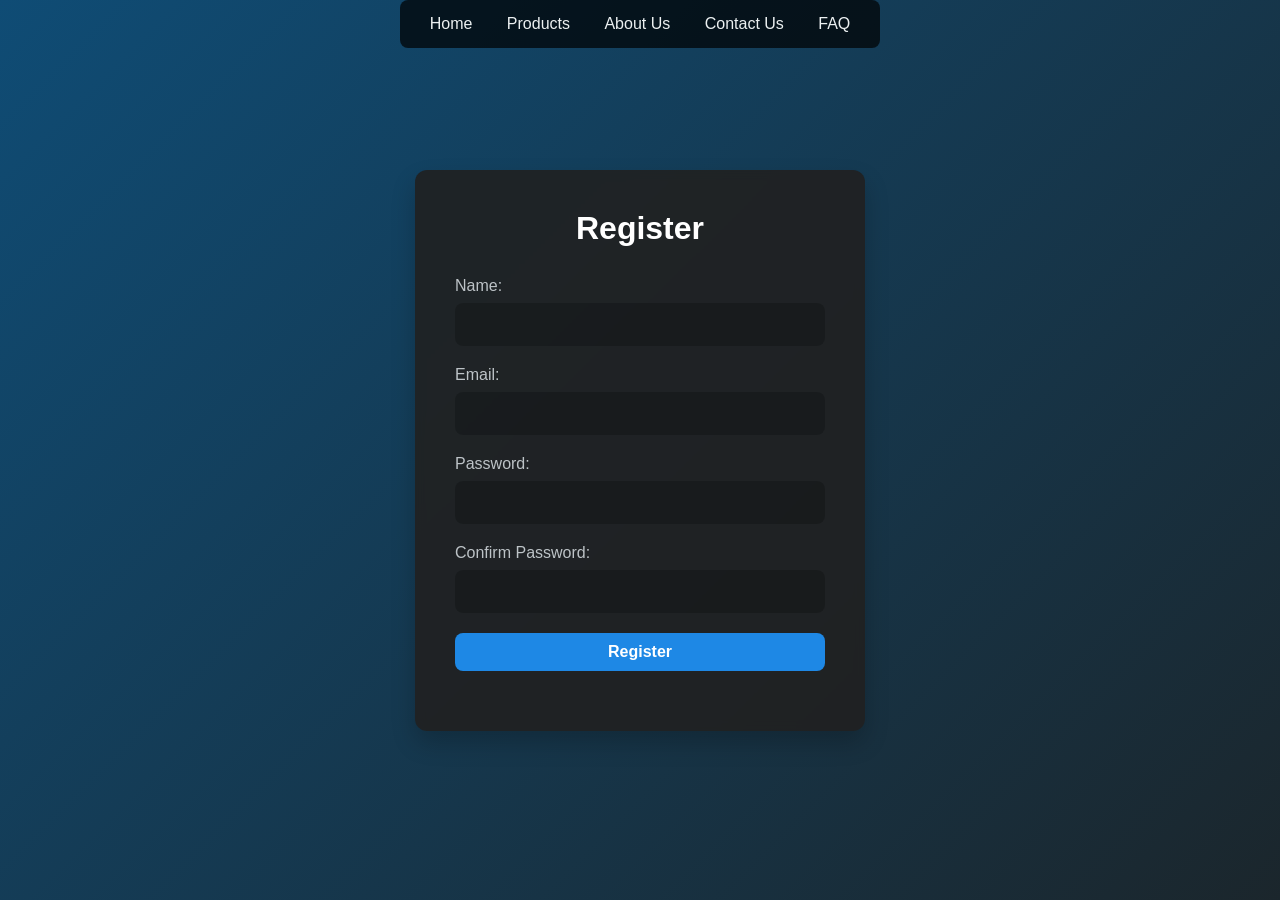
<file: вебка6666/registr.html>
<!DOCTYPE html>
    <html lang="en">
    <head>
        <meta charset="UTF-8">
        <meta name="viewport" content="width=device-width, initial-scale=1.0">
        <title>Register</title>
        <link rel="stylesheet" href="styles/registr.css">
        <link rel="stylesheet" href="styles/darktheme.css">
    </head>
    <body>
        <nav>
            <a href="home.html">Home</a>
            <a href="products.html">Products</a>
            <a href="about.html">About Us</a>
            <a href="contact.html">Contact Us</a>
            <a href="faq.html">FAQ</a>
        </nav>

        <!-- Registration Form -->
        <div class="container">
            <h2>Register</h2>
            <form id="registrationForm" onsubmit="return validateForm()">
                <div class="form-group">
                    <label for="name">Name:</label>
                    <input type="text" id="name" name="name" required>
                </div>
                <div class="form-group">
                    <label for="email">Email:</label>
                    <input type="email" id="email" name="email" required>
                </div>
                <div class="form-group">
                    <label for="password">Password:</label>
                    <input type="password" id="password" name="password" required>
                </div>
                <div class="form-group">
                    <label for="confirmPassword">Confirm Password:</label>
                    <input type="password" id="confirmPassword" name="confirmPassword" required>
                </div>
                <button type="submit" class="btn">Register</button>
                <p class="success" id="successMessage"></p>
                <p class="error" id="errorMessage"></p>
            </form>
        </div>


        <!-- JavaScript -->
        <script src="js files/registr.js">
            
        </script>
    <script src="js files/script.js"></script>

    </body>
    </html>
</file>
<file: вебка6666/styles/about.css>
/* Global Reset */
* {
  margin: 0;
  padding: 0;
  box-sizing: border-box;
  font-family: 'Poppins', sans-serif;
}

/* Body Styling */
body {
  background: linear-gradient(135deg, #1abc9c, #3498db);
  color: #444;
  line-height: 1.6;
  display: flex;
  flex-direction: column;
  align-items: center;
  min-height: 100vh;
  padding: 20px;
}
/* Header Styles */
#header {
  background-color: #1e1f26;
  color: #fff;
  padding: 30px;
  text-align: center;
  border-bottom: 5px solid #3498db;
  width: 100%;
  max-width: 1500px;
  border-radius: 12px;
  box-shadow: 0 5px 15px rgba(0, 0, 0, 0.2);
}

.header-title {
  margin: 0;
  font-size: 2.5em;
  font-weight: 700;
  letter-spacing: 2px;
  text-transform: uppercase;
}
#navbar {
  margin-top: 20px;
  justify-content: center;
  gap: 15px;
}

.nav-link {
  color: #ecf0f1;
  text-decoration: none;
  padding: 10px 20px;
  font-weight: 500;
  background-color: rgba(0, 0, 0, 0.5);
  border-radius: 20px;
  transition: all 0.3s ease;
}

.nav-link:hover {
  background-color: #3498db;
  color: #fff;
  transform: scale(1.1);
  box-shadow: 0 4px 15px rgba(52, 152, 219, 0.4);
}
/* Hamburger Menu Styles */
.hamburger {
  display: none;
  flex-direction: column;
  gap: 5px;
  cursor: pointer;
}

.hamburger div {
  width: 30px;
  height: 4px;
  background-color: #fff;
  border-radius: 5px;
}

/* Sidebar Styles */
#sidebar {
  position: fixed;
  top: 0;
  left: -250px;
  width: 250px;
  height: 100%;
  background-color: #2c3e50;
  transition: left 0.3s ease;
  padding: 30px;
  box-shadow: 3px 0 10px rgba(0, 0, 0, 0.2);
}

#sidebar.active {
  left: 0;
}

.sidebar-links {
  display: flex;
  flex-direction: column;
  gap: 20px;
}

.sidebar-link {
  color: #ecf0f1;
  text-decoration: none;
  font-weight: 500;
  transition: 0.3s;
}

.sidebar-link:hover {
  color: #3498db;
}


/* Main Content Styles */
.main-content {
  max-width: 900px;
  margin: 40px auto;
  padding: 30px;
  background-color: rgba(255, 255, 255, 0.1);
  border-radius: 15px;
  box-shadow: 0 10px 30px rgba(0, 0, 0, 0.15);
  font-size: 1.15em;
  line-height: 1.8;
  backdrop-filter: blur(10px);
}
.section-heading {
  font-size: 2em;
  color: #ecf0f1;
  font-weight: bold;
  text-transform: uppercase;
  margin-bottom: 20px;
  letter-spacing: 1.5px;
  text-align: center;
  position: relative;
}

#footer {
  background-color: #1e1f26;
  color: #ccc;
  padding: 20px;
  text-align: center;
  border-top: 5px solid #3498db;
  width: 100%;
  max-width: 1200px;
  margin-top: 40px;
  border-radius: 12px;
}

.footer-text {
  margin: 5px 0;
  font-size: 0.9em;
}

/* Accessibility Focus */
.focused {
  outline: 3px solid #3498db;
  border-radius: 10px;
}

/* Responsive Design */
@media (max-width: 768px) {
  .main-content {
    padding: 20px;
    width: 100%;
  }
  .main-image{
    width: 100%;
  }

  #navbar {
    flex-direction: column;
    gap: 10px;
  }

  .nav-link {
    margin: 5px 0;
  }

  .section-heading {
    font-size: 1.8em;
  }
}

@media (max-width: 20px) {
  .main-content {
    padding: 0px;
    width: 100%;
  }

  .header-title {
    font-size: 2em;
  }
  .main-image{
    width: 100%;
  }


  .btn {
    width: 100%;
    text-align: center;
  }
}


/* Responsive Design */
@media (max-width: 768px) {
  .main-content {
    padding: 20px;
  }

  #navbar {
    flex-direction: column;
    gap: 10px;
  }

  .nav-link {
    margin: 5px 0;
  }

  .section-heading {
    font-size: 1.8em;
  }

  /* Show Hamburger */
  .hamburger {
    display: flex;
  }

  #navbar {
    display: none;
  }
}

@media (max-width: 480px) {
  .main-content {
    padding: 15px;
  }

  .header-title {
    font-size: 2em;
  }

  .btn {
    width: 100%;
    text-align: center;
  }
}


#sidebar-overlay {
  position: fixed;
  top: 0;
  left: 0;
  width: 100%;
  height: 100%;
  background-color: rgba(0, 0, 0, 0.5);
  opacity: 0;
  visibility: hidden;
  transition: opacity 0.3s ease, visibility 0.3s ease;
  z-index: 999; /* Ensure it sits above other content but below the sidebar */
}

#sidebar.active + #sidebar-overlay {
  opacity: 1;
  visibility: visible;
  z-index: 998; /* Overlay becomes active */
}

/* Sidebar Adjustments */
#sidebar {
  z-index: 1000; /* Sidebar sits above the overlay */
}
</file>
<file: вебка6666/styles/darktheme.css>
/* Global Reset */
* {
  margin: 0;
  padding: 0;
  box-sizing: border-box;
  font-family: 'Poppins', sans-serif;
}

/* Common Body Styles */
body {
  display: flex;
  flex-direction: column;
  align-items: center;
  min-height: 100vh;
  transition: background 0.5s ease, color 0.5s ease;
}

/* Day Theme Styles */
.day-theme {
  background: linear-gradient(135deg, #1abc9c, #3498db);
  /* Bright gradient */
  color: #444;
  /* Dark text for day mode */
}



.day-theme nav a {
  color: #ffffff;
}

.day-theme nav a:hover {
  color: #e0e0e0;
}

.day-theme footer {
  background-color: #3498db;
  border-top: 5px solid #1e88e5;
}

/* Night Theme Styles */
.night-theme {
  background: linear-gradient(135deg, #0f4c75, #1b262c);
  /* Dark gradient for night mode */
  color: #e0e0e0;
  /* Light text for night mode */
}



.night-theme nav a {
  color: #b0bec5;
}

.night-theme nav a:hover {
  color: #80cbc4;
}

.night-theme footer {
  background-color: #1e1f26;
  border-top: 5px solid #34495e;
}

.h3 {
  color: #000
}
.day-theme .h3 {
  color: #000
}

.container {
  background-color: rgba(33, 33, 33, 0.9);
  backdrop-filter: blur(5px);
  border-radius: 12px;
  padding: 40px;
  max-width: 450px;
  margin: 30px;
  width: 100%;
}

/* Header Section */
.header-title {
  font-size: 2.5em;
  font-weight: 700;
  text-align: center;
  letter-spacing: 2px;
  margin-bottom: 20px;
}

/* Button Styling */
.btn {
  display: block;
  width: 100%;
  padding: 10px;
  background-color: #1e88e5;
  border: none;
  border-radius: 8px;
  color: #ffffff;
  font-size: 16px;
  font-weight: bold;
  cursor: pointer;
  transition: background-color 0.3s ease, transform 0.2s ease;
}

.btn:hover {
  background-color: #1565c0;
}

/* Toggle Theme Button */
#theme-toggle {
  padding: 8px 20px;
  font-size: 14px;
  background-color: #607d8b;
  border: none;
  border-radius: 8px;
  color: #ffffff;
  cursor: pointer;
  margin: 20px 0;
  transition: background-color 0.3s ease;
}

#theme-toggle:hover {
  background-color: #455a64;
}

/* Footer Styling */
footer {
  padding: 20px;
  text-align: center;
  width: 100%;
}

/* Responsive Design */
@media (max-width: 768px) {
  nav {
    flex-direction: column;
  }

  nav a {
    margin: 10px 0;
  }

  .header-title {
    font-size: 2em;
  }
}
</file>
<file: вебка6666/styles/contact.css>
/* Global Reset */
* {
  margin: 0;
  padding: 0;
  box-sizing: border-box;
  font-family: 'Poppins', sans-serif;
}

body {
  background: linear-gradient(135deg, #1abc9c, #3498db);
  color: #444;
  line-height: 1.6;
  display: flex;
  flex-direction: column;
  align-items: center;
  min-height: 100vh;
  padding: 20px;
}

/* Header */
#header {
  background-color: #1e1f26;
  color: #fff;
  padding: 30px;
  text-align: center;
  width: 100%;
  max-width: 1200px;
  border-radius: 12px;
  box-shadow: 0 5px 15px rgba(0, 0, 0, 0.2);
}

.header-title {
  font-size: 2.5em;
  font-weight: 700;
  text-transform: uppercase;
}

/* Navigation */
#navbar {
  margin-top: 20px;
  justify-content: center;
  gap: 15px;
}

.nav-link {
  color: #ecf0f1;
  text-decoration: none;
  padding: 10px 20px;
  font-weight: 500;
  background-color: rgba(0, 0, 0, 0.5);
  border-radius: 20px;
  transition: all 0.3s ease;
}

.nav-link:hover {
  background-color: #3498db;
  color: #fff;
  transform: scale(1.1);
  box-shadow: 0 4px 15px rgba(52, 152, 219, 0.4);
}

/* Hamburger Menu Styles */
.hamburger {
  display: none;
  flex-direction: column;
  gap: 5px;
  cursor: pointer;
}

.hamburger div {
  width: 30px;
  height: 4px;
  background-color: #fff;
  border-radius: 5px;
}

/* Sidebar Styles */
#sidebar {
  position: fixed;
  top: 0;
  left: -250px;
  width: 250px;
  height: 100%;
  background-color: #2c3e50;
  transition: left 0.3s ease;
  padding: 30px;
  box-shadow: 3px 0 10px rgba(0, 0, 0, 0.2);
}

#sidebar.active {
  left: 0;
}

.sidebar-links {
  display: flex;
  flex-direction: column;
  gap: 20px;
}

.sidebar-link {
  color: #ecf0f1;
  text-decoration: none;
  font-weight: 500;
  transition: 0.3s;
}

.sidebar-link:hover {
  color: #3498db;
}

/* Form Container */
.form-container {
  max-width: 900px;
  width: 100%;
  padding: 30px;
  background-color: rgba(255, 255, 255, 0.1);
  border-radius: 15px;
  box-shadow: 0 10px 30px rgba(0, 0, 0, 0.15);
  backdrop-filter: blur(10px);
}

h2 {
  color: #ecf0f1;
  text-align: center;
  margin-bottom: 20px;
  font-size: 2em;
}

label {
  font-weight: bold;
  color: #fff;
}

input,
textarea {
  width: 100%;
  padding: 10px;
  font-size: 1em;
  border: 1px solid #ccc;
  border-radius: 5px;
  background-color: rgba(255, 255, 255, 0.2);
  color: #fff;
}

textarea {
  resize: vertical;
  height: 150px;
}

/* Buttons */
button {
  background-color: #3498db;
  color: #fff;
  padding: 10px 20px;
  border: none;
  border-radius: 5px;
  cursor: pointer;
  transition: background-color 0.3s;
}

button:hover {
  background-color: #2980b9;
}

/* Footer */
#footer {
  background-color: #1e1f26;
  color: #ccc;
  padding: 20px;
  text-align: center;
  width: 100%;
  max-width: 1500px;
  margin-top: 40px;
  border-radius: 12px;
  border-top: 5px solid #3498db;
}

.footer-text {
  font-size: 0.9em;
}

/* Responsive Design */
@media (max-width: 768px) {
  .main-content {
    padding: 20px;
  }

  #navbar {
    flex-direction: column;
    gap: 10px;
  }

  .nav-link {
    margin: 5px 0;
  }

  .section-heading {
    font-size: 1.8em;
  }

  /* Show Hamburger */
  .hamburger {
    display: flex;
  }

  #navbar {
    display: none;
  }
}

@media (max-width: 480px) {
  .main-content {
    padding: 15px;
  }

  .header-title {
    font-size: 2em;
  }

  .btn {
    width: 100%;
    text-align: center;
  }
}


#sidebar-overlay {
  position: fixed;
  top: 0;
  left: 0;
  width: 100%;
  height: 100%;
  background-color: rgba(0, 0, 0, 0.5);
  opacity: 0;
  visibility: hidden;
  transition: opacity 0.3s ease, visibility 0.3s ease;
  z-index: 999; /* Ensure it sits above other content but below the sidebar */
}

#sidebar.active + #sidebar-overlay {
  opacity: 1;
  visibility: visible;
  z-index: 998; /* Overlay becomes active */
}

/* Sidebar Adjustments */
#sidebar {
  z-index: 1000; /* Sidebar sits above the overlay */
}
</file>
<file: вебка6666/styles/faq.css>
/* Global Reset */
* {
  margin: 0;
  padding: 0;
  box-sizing: border-box;
  font-family: 'Poppins', sans-serif;
}

/* Body Styling */
body {
  background: linear-gradient(135deg, #1abc9c, #3498db);
  color: #444;
  line-height: 1.6;
  display: flex;
  flex-direction: column;
  align-items: center;
  min-height: 100vh;
  padding: 20px;
}

/* Header Styles */
#header {
  background-color: #1e1f26;
  color: #fff;
  padding: 30px;
  text-align: center;
  border-bottom: 5px solid #3498db;
  width: 100%;
  max-width: 1500px;
  border-radius: 12px;
  box-shadow: 0 5px 15px rgba(0, 0, 0, 0.2);
}

.header-title {
  margin: 0;
  font-size: 2.5em;
  font-weight: 700;
  letter-spacing: 2px;
  text-transform: uppercase;
}

/* Navigation Styles */
#navbar {
  margin-top: 20px;
  justify-content: center;
  gap: 15px;
}

.nav-link {
  color: #ecf0f1;
  text-decoration: none;
  padding: 10px 20px;
  font-weight: 500;
  background-color: rgba(0, 0, 0, 0.5);
  border-radius: 20px;
  transition: all 0.3s ease;
}

.nav-link:hover {
  background-color: #3498db;
  color: #fff;
  transform: scale(1.1);
  box-shadow: 0 4px 15px rgba(52, 152, 219, 0.4);
}

/* Hamburger Menu Styles */
.hamburger {
  display: none;
  flex-direction: column;
  gap: 5px;
  cursor: pointer;
}

.hamburger div {
  width: 30px;
  height: 4px;
  background-color: #fff;
  border-radius: 5px;
}

/* Sidebar Styles */
#sidebar {
  position: fixed;
  top: 0;
  left: -250px;
  width: 250px;
  height: 100%;
  background-color: #2c3e50;
  transition: left 0.3s ease;
  padding: 30px;
  box-shadow: 3px 0 10px rgba(0, 0, 0, 0.2);
}

#sidebar.active {
  left: 0;
}

.sidebar-links {
  display: flex;
  flex-direction: column;
  gap: 20px;
}

.sidebar-link {
  color: #ecf0f1;
  text-decoration: none;
  font-weight: 500;
  transition: 0.3s;
}

.sidebar-link:hover {
  color: #3498db;
}


/* Main Content Styles */
.main-content {
  max-width: 900px;
  margin: 40px auto;
  padding: 30px;
  background-color: rgba(255, 255, 255, 0.1);
  border-radius: 15px;
  box-shadow: 0 10px 30px rgba(0, 0, 0, 0.15);
  font-size: 1.15em;
  line-height: 1.8;
  backdrop-filter: blur(10px);
}

/* Section Heading */
.section-heading {
  font-size: 2em;
  color: #ecf0f1;
  font-weight: bold;
  text-transform: uppercase;
  margin-bottom: 20px;
  letter-spacing: 1.5px;
  text-align: center;
  position: relative;
}

.section-heading::before {
  content: '✦';
  position: absolute;
  left: -30px;
  font-size: 1.5em;
  color: #f1c40f;
}

.section-heading::after {
  content: '';
  display: block;
  width: 50px;
  height: 4px;
  background-color: #3498db;
  margin: 15px auto 0;
}

/* Intro Text */
.intro-text {
  font-size: 1.1em;
  color: #ecf0f1;
  max-width: 750px;
  margin: 0 auto;
  line-height: 1.7;
}

/* Featured Image Styles */
.featured-figure {
  margin: 25px 0;
  position: relative;
}

.featured-image {
  width: 100%;
  height: auto;
  border-radius: 15px;
  box-shadow: 0 15px 30px rgba(0, 0, 0, 0.2);
  transition: transform 0.3s ease;
}

.featured-image:hover {
  transform: scale(1.05) rotate(1deg);
}

.image-caption {
  font-style: italic;
  color: #bdc3c7;
  text-align: center;
  margin-top: 10px;
  font-size: 0.9em;
  opacity: 0.8;
}

/* Button Styling */
.btn {
  display: inline-block;
  padding: 8px 20px; /* Reduced vertical padding */
  background-color: #e74c3c;
  color: #fff;
  font-size: 1em;
  font-weight: bold;
  border: none;
  border-radius: 8px;
  cursor: pointer;
  transition: background-color 0.3s, transform 0.2s;
}

.btn:hover {
  background-color: #c0392b;
  transform: translateY(-2px); /* Slightly reduced transform effect */
}


/* Footer Styles */
#footer {
  background-color: #1e1f26;
  color: #ccc;
  padding: 20px;
  text-align: center;
  border-top: 5px solid #3498db;
  width: 100%;
  max-width: 1500px;
  margin-top: 40px;
  border-radius: 12px;
}

.footer-text {
  margin: 5px 0;
  font-size: 0.9em;
}

/* Accessibility Focus */
.focused {
  outline: 3px solid #3498db;
  border-radius: 10px;
}

/* Responsive Design */
@media (max-width: 768px) {
  .main-content {
    padding: 20px;
  }

  #navbar {
    flex-direction: column;
    gap: 10px;
  }

  .nav-link {
    margin: 5px 0;
  }

  .section-heading {
    font-size: 1.8em;
  }

  /* Show Hamburger */
  .hamburger {
    display: flex;
  }

  #navbar {
    display: none;
  }
}

@media (max-width: 480px) {
  .main-content {
    padding: 15px;
  }

  .header-title {
    font-size: 2em;
  }

  .btn {
    width: 100%;
    text-align: center;
  }
}


#sidebar-overlay {
  position: fixed;
  top: 0;
  left: 0;
  width: 100%;
  height: 100%;
  background-color: rgba(0, 0, 0, 0.5);
  opacity: 0;
  visibility: hidden;
  transition: opacity 0.3s ease, visibility 0.3s ease;
  z-index: 999; /* Ensure it sits above other content but below the sidebar */
}

#sidebar.active + #sidebar-overlay {
  opacity: 1;
  visibility: visible;
  z-index: 998; /* Overlay becomes active */
}

/* Sidebar Adjustments */
#sidebar {
  z-index: 1000; /* Sidebar sits above the overlay */
}
</file>
<file: вебка6666/styles/home.css>
/* Global Reset */
* {
  margin: 0;
  padding: 0;
  box-sizing: border-box;
  font-family: 'Poppins', sans-serif;
}

body {
  background: linear-gradient(135deg, #1abc9c, #3498db);
  color: #444;
  line-height: 1.6;
  display: flex;
  flex-direction: column;
  align-items: center;
  min-height: 100vh;
  padding: 20px;
  transition: margin-left 0.3s;
}

/* Header Styles */
#header {
  background-color: #1e1f26;
  color: #fff;
  padding: 30px;
  text-align: center;
  border-bottom: 5px solid #3498db;
  width: 100%;
  max-width: 1500px;
  border-radius: 12px;
  box-shadow: 0 5px 15px rgba(0, 0, 0, 0.2);
}

.header-title {
  margin: 0;
  font-size: 2.5em;
  font-weight: 700;
  letter-spacing: 2px;
  text-transform: uppercase;
}

/* Navigation Styles */
#navbar {
  margin: 20px;
  justify-content: center;
  gap: 15px;
}

.nav-link {
  color: #ecf0f1;
  text-decoration: none;
  padding: 10px 20px;
  font-weight: 500;
  background-color: rgba(0, 0, 0, 0.5);
  border-radius: 20px;
  transition: all 0.3s ease;
}

.nav-link:hover {
  background-color: #3498db;
  color: #fff;
  transform: scale(1.1);
  box-shadow: 0 4px 15px rgba(52, 152, 219, 0.4);
}

/* Hamburger Menu Styles */
.hamburger {
  display: none;
  flex-direction: column;
  gap: 5px;
  cursor: pointer;
}

.hamburger div {
  width: 30px;
  height: 4px;
  background-color: #fff;
  border-radius: 5px;
}

/* Sidebar Styles */
#sidebar {
  position: fixed;
  top: 0;
  left: -250px;
  width: 250px;
  height: 100%;
  background-color: #2c3e50;
  transition: left 0.3s ease;
  padding: 30px;
  box-shadow: 3px 0 10px rgba(0, 0, 0, 0.2);
}

#sidebar.active {
  left: 0;
}

.sidebar-links {
  display: flex;
  flex-direction: column;
  gap: 20px;
}

.sidebar-link {
  color: #ecf0f1;
  text-decoration: none;
  font-weight: 500;
  transition: 0.3s;
}

.sidebar-link:hover {
  color: #3498db;
}

/* Main Content Styles */
.main-content {
  max-width: 1200px;
  width: 100%;
  margin: 40px auto;
  padding: 30px;
  background-color: rgba(255, 255, 255, 0.1);
  border-radius: 15px;
  box-shadow: 0 10px 30px rgba(0, 0, 0, 0.15);
  font-size: 1.15em;
  line-height: 1.8;
  backdrop-filter: blur(10px);
}

/* Section Heading */
.section-heading {
  font-size: 2em;
  color: #ecf0f1;
  font-weight: bold;
  text-transform: uppercase;
  margin-bottom: 20px;
  letter-spacing: 1.5px;
  text-align: center;
  position: relative;
}

.section-heading::before {
  content: '✦';
  position: absolute;
  left: -30px;
  font-size: 1.5em;
  color: #f1c40f;
}

.section-heading::after {
  content: '';
  display: block;
  width: 50px;
  height: 4px;
  background-color: #3498db;
  margin: 15px auto 0;
}

/* Intro Text */
.intro-text {
  font-size: 1.1em;
  color: #ecf0f1;
  max-width: 100%;
  margin: 0 auto;
  line-height: 1.7;
}

/* Featured Image Styles */
.featured-figure {
  margin: 25px 0;
  position: relative;
}

.featured-image {
  width: 100%;
  height: auto;
  border-radius: 15px;
  box-shadow: 0 15px 30px rgba(0, 0, 0, 0.2);
  transition: transform 0.3s ease;
}

.featured-image:hover {
  transform: scale(1.05) rotate(1deg);
}

.image-caption {
  font-style: italic;
  color: #bdc3c7;
  text-align: center;
  margin-top: 10px;
  font-size: 0.9em;
  opacity: 0.8;
}



/* Footer Styles */
#footer {
  background-color: #1e1f26;
  color: #ccc;
  padding: 20px;
  text-align: center;
  border-top: 5px solid #3498db;
  width: 100%;
  max-width: 1500px;
  margin-top: 40px;
  border-radius: 12px;
}

.footer-text {
  margin: 5px 0;
  font-size: 0.9em;
}

/* Accessibility Focus */
.focused {
  outline: 3px solid #3498db;
  border-radius: 10px;
}

/* Responsive Design */
@media (max-width: 768px) {
  .main-content {
    padding: 20px;
  }

  #navbar {
    flex-direction: column;
    gap: 10px;
  }

  .nav-link {
    margin: 5px 0;
  }

  .section-heading {
    font-size: 1.8em;
  }

  /* Show Hamburger */
  .hamburger {
    display: flex;
  }

  #navbar {
    display: none;
  }
}

@media (max-width: 480px) {
  .main-content {
    padding: 15px;
  }

  .header-title {
    font-size: 2em;
  }

  .btn {
    width: 100%;
    text-align: center;
  }
}


#sidebar-overlay {
  position: fixed;
  top: 0;
  left: 0;
  width: 100%;
  height: 100%;
  background-color: rgba(0, 0, 0, 0.5);
  opacity: 0;
  visibility: hidden;
  transition: opacity 0.3s ease, visibility 0.3s ease;
  z-index: 999; /* Ensure it sits above other content but below the sidebar */
}

#sidebar.active + #sidebar-overlay {
  opacity: 1;
  visibility: visible;
  z-index: 998; /* Overlay becomes active */
}

/* Sidebar Adjustments */
#sidebar {
  z-index: 1000; /* Sidebar sits above the overlay */
}
</file>
<file: вебка6666/styles/log.css>
/* Reset some default browser styles */
*  {
  margin: 0;
  padding: 0;
  box-sizing: border-box;
  font-family: 'Poppins', sans-serif;
}

/* Common Body Styles */
body {
  display: flex;
  flex-direction: column;
  align-items: center;
  justify-content: center;
  min-height: 100vh;
  background: linear-gradient(135deg, #0f4c75, #1b262c); /* Dark gradient for night mode */
  color: #e0e0e0; /* Light text for night mode */
  transition: background 0.5s ease, color 0.5s ease;
}

/* Navigation Styles */
nav {
  position: fixed; /* Fixes the navbar at the top */
  top: 0; /* Aligns the navbar to the top */
  
  background-color: rgba(0, 0, 0, 0.7);
  padding: 15px;
  border-radius: 8px;
  text-align: center;
  z-index: 1000; /* Ensures the navbar stays on top */
  margin-bottom: 30px; /* Add some space for content */
}


nav a {
  color: #ecf0f1;
  text-decoration: none;
  margin: 0 15px;
  font-weight: 500;
  transition: color 0.3s;
}

nav a:hover {
  color: #f1c40f;
}

/* Container for the registration form */
.container {
  background-color: rgba(33, 33, 33, 0.9);
  backdrop-filter: blur(5px);
  border-radius: 12px;
  padding: 40px;
  max-width: 450px;
  width: 100%;
  box-shadow: 0 12px 24px rgba(0, 0, 0, 0.2);
  margin: 30px;
}

h2 {
  text-align: center;
  margin-bottom: 30px;
  color: #ffffff;
  font-size: 2em;
}

/* Form Group Styling */
.form-group {
  margin-bottom: 20px;
  position: relative;
}

label {
  display: block;
  margin-bottom: 8px;
  font-weight: 500;
  color: #bdc3c7;
}

input[type="text"],
input[type="email"],
input[type="password"] {
  width: 100%;
  padding: 12px;
  border: 2px solid transparent;
  border-radius: 8px;
  outline: none;
  background-color: rgba(0, 0, 0, 0.2);
  color: #ecf0f1;
  transition: border 0.3s, background-color 0.3s;
}

input[type="text"]:focus,
input[type="email"]:focus,
input[type="password"]:focus {
  border-color: #f39c12;
  background-color: rgba(0, 0, 0, 0.5);
}

/* Button Styling */
.btn {
  display: block;
  width: 100%;
  padding: 15px;
  background-color: #e74c3c;
  border: none;
  border-radius: 8px;
  color: #fff;
  font-size: 18px;
  font-weight: bold;
  cursor: pointer;
  transition: background-color 0.3s, transform 0.2s;
}

.btn:hover {
  background-color: #c0392b;
  transform: translateY(-3px);
}

/* Success & Error Messages */
.success,
.error {
  text-align: center;
  margin-top: 20px;
  font-weight: bold;
}

.success {
  color: #2ecc71;
}

.error {
  color: #e74c3c;
}

/* Footer Styling */
footer {
  margin-top: 40px;
  text-align: center;
  font-size: 14px;
  color: #bdc3c7;
}

footer p {
  margin-bottom: 5px;
}

/* Responsive Design */
@media (max-width: 480px) {
  .container {
      padding: 30px 20px;
  }
  .navbar{
    width: 100%;
    align-items: center;
    align-content: center;
  }

  nav a {
      display: block;
      margin: 10px 0;
  }
}
</file>
<file: вебка6666/styles/product-detail.css>
/* Global Reset */
* {
  margin: 0;
  padding: 0;
  box-sizing: border-box;
  font-family: 'Poppins', sans-serif;
}

/* Body Styling */
body {
  background: linear-gradient(135deg, #1abc9c, #3498db);
  color: #444;
  line-height: 1.6;
  display: flex;
  flex-direction: column;
  align-items: center;
  min-height: 100vh;
  padding: 20px;
}

/* Header Styles */
#header {
  background-color: #1e1f26;
  color: #fff;
  padding: 30px;
  text-align: center;
  border-bottom: 5px solid #3498db;
  width: 100%;
  max-width: 1500px;
  border-radius: 12px;
  box-shadow: 0 5px 15px rgba(0, 0, 0, 0.2);
}

.header-title {
  margin: 0;
  font-size: 2.5em;
  font-weight: 700;
  letter-spacing: 2px;
  text-transform: uppercase;
}

#navbar {
  margin-top: 20px;
  justify-content: center;
  gap: 15px;
}

.nav-link {
  color: #ecf0f1;
  text-decoration: none;
  padding: 10px 20px;
  font-weight: 500;
  background-color: rgba(0, 0, 0, 0.5);
  border-radius: 20px;
  transition: all 0.3s ease;
}

.nav-link:hover {
  background-color: #3498db;
  color: #fff;
  transform: scale(1.1);
  box-shadow: 0 4px 15px rgba(52, 152, 219, 0.4);
}

/* Hamburger Menu Styles */
.hamburger {
  display: none;
  flex-direction: column;
  gap: 5px;
  cursor: pointer;
}

.hamburger div {
  width: 30px;
  height: 4px;
  background-color: #fff;
  border-radius: 5px;
}

/* Sidebar Styles */
#sidebar {
  position: fixed;
  top: 0;
  left: -250px;
  width: 250px;
  height: 100%;
  background-color: #2c3e50;
  transition: left 0.3s ease;
  padding: 30px;
  box-shadow: 3px 0 10px rgba(0, 0, 0, 0.2);
}

#sidebar.active {
  left: 0;
}

.sidebar-links {
  display: flex;
  flex-direction: column;
  gap: 20px;
}

.sidebar-link {
  color: #ecf0f1;
  text-decoration: none;
  font-weight: 500;
  transition: 0.3s;
}

.sidebar-link:hover {
  color: #3498db;
}


/* Main Content Styles */
.main-content {
  max-width: 1500px;
  margin: 40px auto;
  padding: 30px;
  background-color: rgba(255, 255, 255, 0.1);
  border-radius: 15px;
  box-shadow: 0 10px 30px rgba(0, 0, 0, 0.15);
  font-size: 1.15em;
  line-height: 1.8;
  width: 100%;
  backdrop-filter: blur(10px);
}

.section-heading {
  font-size: 2em;
  color: #ecf0f1;
  font-weight: bold;
  text-transform: uppercase;
  margin-bottom: 20px;
  letter-spacing: 1.5px;
  text-align: center;
  position: relative;
}
#footer {
  background-color: #1e1f26;
  color: #ccc;
  padding: 20px;
  text-align: center;
  border-top: 5px solid #3498db;
  width: 100%;
  max-width: 1500px;
  margin-top: 40px;
  border-radius: 12px;
}

.footer-text {
  margin: 5px 0;
  font-size: 0.9em;
}

/* Filter Section */
#filter-section {
  max-width: 400px;
  margin: 40px auto;
  padding: 30px;
  background-color: rgba(255, 255, 255, 0.1);
  border-radius: 15px;
  box-shadow: 0 10px 30px rgba(0, 0, 0, 0.15);
  font-size: 1.15em;
  line-height: 1.8;
  backdrop-filter: blur(10px);
}

.filter-group {
  margin-bottom: 15px;
}

.filter-group label {
  font-weight: bold;
  display: block;
  margin-bottom: 5px;
}

.filter-group select,
.filter-group input {
  width: 100%;
  padding: 10px;
  margin-top: 5px;
  border: 1px solid #ccc;
  border-radius: 5px;
}

.filter-button {
  background-color: #3498db;
  color: #fff;
  padding: 10px 20px;
  border: none;
  border-radius: 5px;
  cursor: pointer;
  margin-right: 10px;
  transition: background-color 0.3s ease;
}

.filter-button:hover {
  background-color: #2980b9;
}

/* Product Grid - Horizontal Layout */
.product-grid {
  display: flex;
  flex-wrap: wrap;
  gap: 20px;
  justify-content: flex-start;
  margin-left: 320px; /* To provide space for the filter section */
}

.product-item {
  background-color: #fff;
  border-radius: 8px;
  box-shadow: 0 4px 8px rgba(0, 0, 0, 0.1);
  overflow: hidden;
  width: 100%; /* Fixed width to make products horizontally aligned */
}

.product-card {
  padding: 20px;
  text-align: center;
}

.product-card img {
  width: 100%;
  height: auto;
  border-radius: 8px;
}

.product-card h3 {
  margin: 15px 0;
  font-size: 1.2em;
  color: #444;
}

.product-card p {
  font-size: 1em;
  color: #3498db;
}


/* Responsive Design */
@media (max-width: 768px) {
  .main-content {
    padding: 20px;
  }

  .product-image{
    width: 100%;
  }

  #navbar {
    flex-direction: column;
    gap: 10px;
  }

  .nav-link {
    margin: 5px 0;
  }

  .section-heading {
    font-size: 1.8em;
  }

  /* Show Hamburger */
  .hamburger {
    display: flex;
  }

  #navbar {
    display: none;
  }
}

@media (max-width: 480px) {
  .main-content {
    padding: 15px;
  }

  .header-title {
    font-size: 2em;
  }

  .btn {
    width: 100%;
    text-align: center;
  }
}


#sidebar-overlay {
  position: fixed;
  top: 0;
  left: 0;
  width: 100%;
  height: 100%;
  background-color: rgba(0, 0, 0, 0.5);
  opacity: 0;
  visibility: hidden;
  transition: opacity 0.3s ease, visibility 0.3s ease;
  z-index: 999; /* Ensure it sits above other content but below the sidebar */
}

#sidebar.active + #sidebar-overlay {
  opacity: 1;
  visibility: visible;
  z-index: 998; /* Overlay becomes active */
}

/* Sidebar Adjustments */
#sidebar {
  z-index: 1000; /* Sidebar sits above the overlay */
}
</file>
<file: вебка6666/styles/products.css>
/* Global Reset */
* {
  margin: 0;
  padding: 0;
  box-sizing: border-box;
  font-family: 'Poppins', sans-serif;
}

/* Body Styling */
body {
  background: linear-gradient(135deg, #1abc9c, #3498db);
  color: #444;
  line-height: 1.6;
  display: flex;
  flex-direction: column;
  align-items: center;
  min-height: 100vh;
  padding: 20px;
}

/* Header Styles */
#header {
  background-color: #1e1f26;
  color: #fff;
  padding: 30px;
  text-align: center;
  border-bottom: 5px solid #3498db;
  width: 100%;
  max-width: 1500px;
  border-radius: 12px;
  box-shadow: 0 5px 15px rgba(0, 0, 0, 0.2);
}

.header-title {
  margin: 0;
  font-size: 2.5em;
  font-weight: 700;
  letter-spacing: 2px;
  text-transform: uppercase;
}

#navbar {
  margin-top: 20px;
  justify-content: center;
  gap: 15px;
}

.nav-link {
  color: #ecf0f1;
  text-decoration: none;
  padding: 10px 20px;
  font-weight: 500;
  background-color: rgba(0, 0, 0, 0.5);
  border-radius: 20px;
  transition: all 0.3s ease;
}

.nav-link:hover {
  background-color: #ffffff;
  color: #fff;
  transform: scale(1.1);
  box-shadow: 0 4px 15px rgb(255, 255, 255);
}

/* Hamburger Menu Styles */
.hamburger {
  display: none;
  flex-direction: column;
  gap: 5px;
  cursor: pointer;
}

.hamburger div {
  width: 30px;
  height: 4px;
  background-color: #fff;
  border-radius: 5px;
}

/* Sidebar Styles */
#sidebar {
  position: fixed;
  top: 0;
  left: -250px;
  width: 250px;
  height: 100%;
  background-color: #2c3e50;
  transition: left 0.3s ease;
  padding: 30px;
  box-shadow: 3px 0 10px rgba(0, 0, 0, 0.2);
}

#sidebar.active {
  left: 0;
}

.sidebar-links {
  display: flex;
  flex-direction: column;
  gap: 20px;
}

.sidebar-link {
  color: #ecf0f1;
  text-decoration: none;
  font-weight: 500;
  transition: 0.3s;
}

.sidebar-link:hover {
  color: #3498db;
}

/* Main Content Styles */
.main-content {
  max-width: 1200px;
  margin: 40px auto;
  padding: 30px;
  background-color: rgba(255, 255, 255, 0.1);
  border-radius: 15px;
  box-shadow: 0 10px 30px rgba(0, 0, 0, 0.15);
  font-size: 1.15em;
  line-height: 1.8;
  backdrop-filter: blur(10px);
}

.section-heading {
  font-size: 2em;
  color: #ecf0f1;
  font-weight: bold;
  text-transform: uppercase;
  margin-bottom: 20px;
  letter-spacing: 1.5px;
  text-align: center;
  position: relative;
}

#footer {
  background-color: #1e1f26;
  color: #ccc;
  padding: 20px;
  text-align: center;
  border-top: 5px solid #3498db;
  width: 100%;
  max-width: 1200px;
  margin-top: 40px;
  border-radius: 12px;
}

.footer-text {
  margin: 5px 0;
  font-size: 0.9em;
}

/* Filter Section */
#filter-section {
  max-width: 400px;
  margin: 40px auto;
  padding: 30px;
  background-color: rgba(255, 255, 255, 0.1);
  border-radius: 15px;
  box-shadow: 0 10px 30px rgba(0, 0, 0, 0.15);
  font-size: 1.15em;
  line-height: 1.8;
  backdrop-filter: blur(10px);
}

.filter-group {
  margin-bottom: 15px;
}

.filter-group label {
  font-weight: bold;
  display: block;
  margin-bottom: 5px;
}

.filter-group select,
.filter-group input {
  width: 100%;
  padding: 10px;
  margin-top: 5px;
  border: 1px solid #ccc;
  border-radius: 5px;
}

.filter-button {
  background-color: #3498db;
  color: #fff;
  padding: 10px 20px;
  border: none;
  border-radius: 5px;
  cursor: pointer;
  margin-right: 10px;
  transition: background-color 0.3s ease;
}

.filter-button:hover {
  background-color: #2980b9;
}

/* Product Grid - Horizontal Layout */
.product-grid {
  display: flex;
  flex-wrap: wrap;
  gap: 20px;
  justify-content: flex-start;
  margin-left: 320px; /* To provide space for the filter section */
}

.product-item {
  background-color: #fff;
  border-radius: 8px;
  box-shadow: 0 4px 8px rgba(0, 0, 0, 0.1);
  overflow: hidden;
  width: 250px; /* Fixed width to make products horizontally aligned */
}

.product-card {
  padding: 20px;
  text-align: center;
}

.product-card img {
  width: 100%;
  height: auto;
  border-radius: 8px;
}

.product-card h3 {
  margin: 15px 0;
  font-size: 1.2em;
  color: #444;
}

.product-card p {
  font-size: 1em;
  color: #3498db;
}

/* Footer */
#footer {
  background-color: #333;
  color: #fff;
  padding: 15px;
  text-align: center;
  margin-top: 40px;
}

.footer-text {
  margin: 5px 0;
  font-size: 0.9em;
}

/* Responsive Design */
@media (max-width: 768px) {
  .header-title {
    font-size: 2em;
  }

  .filter-group {
    margin-bottom: 20px;
  }

  .nav-link {
    padding: 8px 15px;
    color: whi
  }

  .product-grid {
    grid-template-columns: 1fr 1fr;

  }
  #navbar {
    display: none;
  }
  #hamburger{
    display: flex;
  }
}

@media (max-width: 480px) {
  .main-content {
    padding: 10px;
  }

  .product-grid {
    grid-template-columns: 1fr;
    margin-left: 0; /* Reset margin for small screens */
  }

  .filter-button {
    width: 100%;
    margin: 10px 0;
  }

  .nav-link {
    display: block;
    margin-bottom: 10px;
  }
  #navbar {
    display: none;
  }
}



#sidebar-overlay {
  position: fixed;
  top: 0;
  left: 0;
  width: 100%;
  height: 100%;
  background-color: rgba(0, 0, 0, 0.5);
  opacity: 0;
  visibility: hidden;
  transition: opacity 0.3s ease, visibility 0.3s ease;
  z-index: 999; /* Ensure it sits above other content but below the sidebar */
}

#sidebar.active + #sidebar-overlay {
  opacity: 1;
  visibility: visible;
  z-index: 998; /* Overlay becomes active */
}

/* Sidebar Adjustments */
#sidebar {
  z-index: 1000; /* Sidebar sits above the overlay */
}
</file>
<file: вебка6666/styles/profile.css>
*  {
    margin: 0;
    padding: 0;
    box-sizing: border-box;
    font-family: 'Poppins', sans-serif;
  }
  
  /* Common Body Styles */
  body {
    display: flex;
    flex-direction: column;
    align-items: center;
    justify-content: center;
    min-height: 100vh;
    background: linear-gradient(135deg, #0f4c75, #1b262c); /* Dark gradient for night mode */
    color: #e0e0e0; /* Light text for night mode */
    transition: background 0.5s ease, color 0.5s ease;
  }
  
  /* Navigation Styles */
  nav {
    position: fixed; /* Fixes the navbar at the top */
    top: 0; /* Aligns the navbar to the top */
    
    background-color: rgba(0, 0, 0, 0.7);
    padding: 15px;
    border-radius: 8px;
    text-align: center;
    z-index: 1000; /* Ensures the navbar stays on top */
    margin-bottom: 30px; /* Add some space for content */
  }
  
  
  nav a {
    color: #ecf0f1;
    text-decoration: none;
    margin: 0 15px;
    font-weight: 500;
    transition: color 0.3s;
  }
  
  nav a:hover {
    color: #f1c40f;
  }

  

  button {
    appearance: none;
    background-color: #000000;
    border: 2px solid #1A1A1A;
    border-radius: 15px;
    box-sizing: border-box;
    color: #FFFFFF;
    cursor: pointer;
    display: inline-block;
    font-family: Roobert,-apple-system,BlinkMacSystemFont,"Segoe UI",Helvetica,Arial,sans-serif,"Apple Color Emoji","Segoe UI Emoji","Segoe UI Symbol";
    font-size: 16px;
    font-weight: 600;
    line-height: normal;
    margin: 0;
    min-height: 60px;
    min-width: 0;
    outline: none;
    padding: 16px 24px;
    text-align: center;
    text-decoration: none;
    transition: all 300ms cubic-bezier(.23, 1, 0.32, 1);
    user-select: none;
    -webkit-user-select: none;
    touch-action: manipulation;
    width: 10%;
    will-change: transform;
  }
  
  button:disabled {
    pointer-events: none;
  }
  
  button:hover {
    box-shadow: rgba(0, 0, 0, 0.25) 0 8px 15px;
    transform: translateY(-2px);
  }
  
  button-27:active {
    box-shadow: none;
    transform: translateY(0);
  }
  
.profile-card {
    background-color: #fff;
    border-radius: 8px;
    box-shadow: 0 4px 8px rgba(0, 0, 0, 0.1);
    width: 350px;
    text-align: center;
    padding: 20px;
    transition: transform 0.3s;
}

.profile-card:hover {
    transform: translateY(-5px);
}

.profile-pic {
    width: 150px;
    height: 150px;
    border-radius: 50%;
    margin-bottom: 15px;
}

.profile-info h2 {
    font-size: 1.5em;
    color: #333;
    margin-bottom: 10px;
}

.profile-info p {
    font-size: 1em;
    color: #666;
    line-height: 1.6;
}
</file>
<file: вебка6666/styles/registr.css>
/* Reset some default browser styles */
*  {
    margin: 0;
    padding: 0;
    box-sizing: border-box;
    font-family: 'Poppins', sans-serif;
  }
  
  /* Common Body Styles */
  body {
    display: flex;
    flex-direction: column;
    align-items: center;
    justify-content: center;
    min-height: 100vh;
    background: linear-gradient(135deg, #0f4c75, #1b262c); /* Dark gradient for night mode */
    color: #e0e0e0; /* Light text for night mode */
    transition: background 0.5s ease, color 0.5s ease;
  }

/* Navigation Styles */
nav {
    position: fixed; /* Fixes the navbar at the top */
    top: 0; /* Aligns the navbar to the top */
    
    background-color: rgba(0, 0, 0, 0.7);
    padding: 15px;
    border-radius: 8px;
    text-align: center;
    z-index: 1000; /* Ensures the navbar stays on top */
    margin-bottom: 30px; /* Add some space for content */
  }
  

nav a {
    color: #ecf0f1;
    text-decoration: none;
    margin: 0 15px;
    font-weight: 500;
    transition: color 0.3s;
}

nav a:hover {
    color: #f1c40f;
}

/* Container for the registration form */
.container {
    background-color: rgba(33, 33, 33, 0.9);
    backdrop-filter: blur(5px);
    border-radius: 12px;
    padding: 40px;
    max-width: 450px;
    width: 100%;
    box-shadow: 0 12px 24px rgba(0, 0, 0, 0.2);
    margin: 30px;
  }
  
  h2 {
    text-align: center;
    margin-bottom: 30px;
    color: #ffffff;
    font-size: 2em;
  }

/* Form Group Styling */
.form-group {
    margin-bottom: 20px;
    position: relative;
}

label {
    display: block;
    margin-bottom: 8px;
    font-weight: 500;
    color: #bdc3c7;
}

input[type="text"],
input[type="email"],
input[type="password"] {
    width: 100%;
    padding: 12px;
    border: 2px solid transparent;
    border-radius: 8px;
    outline: none;
    background-color: rgba(0, 0, 0, 0.2);
    color: #ecf0f1;
    transition: border 0.3s, background-color 0.3s;
}

input[type="text"]:focus,
input[type="email"]:focus,
input[type="password"]:focus {
    border-color: #f39c12;
    background-color: rgba(0, 0, 0, 0.5);
}

/* Button Styling */
.btn {
    display: block;
    width: 100%;
    padding: 15px;
    background-color: #e74c3c;
    border: none;
    border-radius: 8px;
    color: #fff;
    font-size: 18px;
    font-weight: bold;
    cursor: pointer;
    transition: background-color 0.3s, transform 0.2s;
}

.btn:hover {
    background-color: #c0392b;
    transform: translateY(-3px);
}

/* Success & Error Messages */
.success,
.error {
    text-align: center;
    margin-top: 20px;
    font-weight: bold;
}

.success {
    color: #2ecc71;
}

.error {
    color: #e74c3c;
}

/* Footer Styling */
footer {
    margin-top: 40px;
    text-align: center;
    font-size: 14px;
    color: #bdc3c7;
}

footer p {
    margin-bottom: 5px;
}

/* Responsive Design */
@media (max-width: 480px) {
    .container {
        padding: 30px 20px;
    }

    nav a {
        display: block;
        margin: 10px 0;
    }
}
</file>
